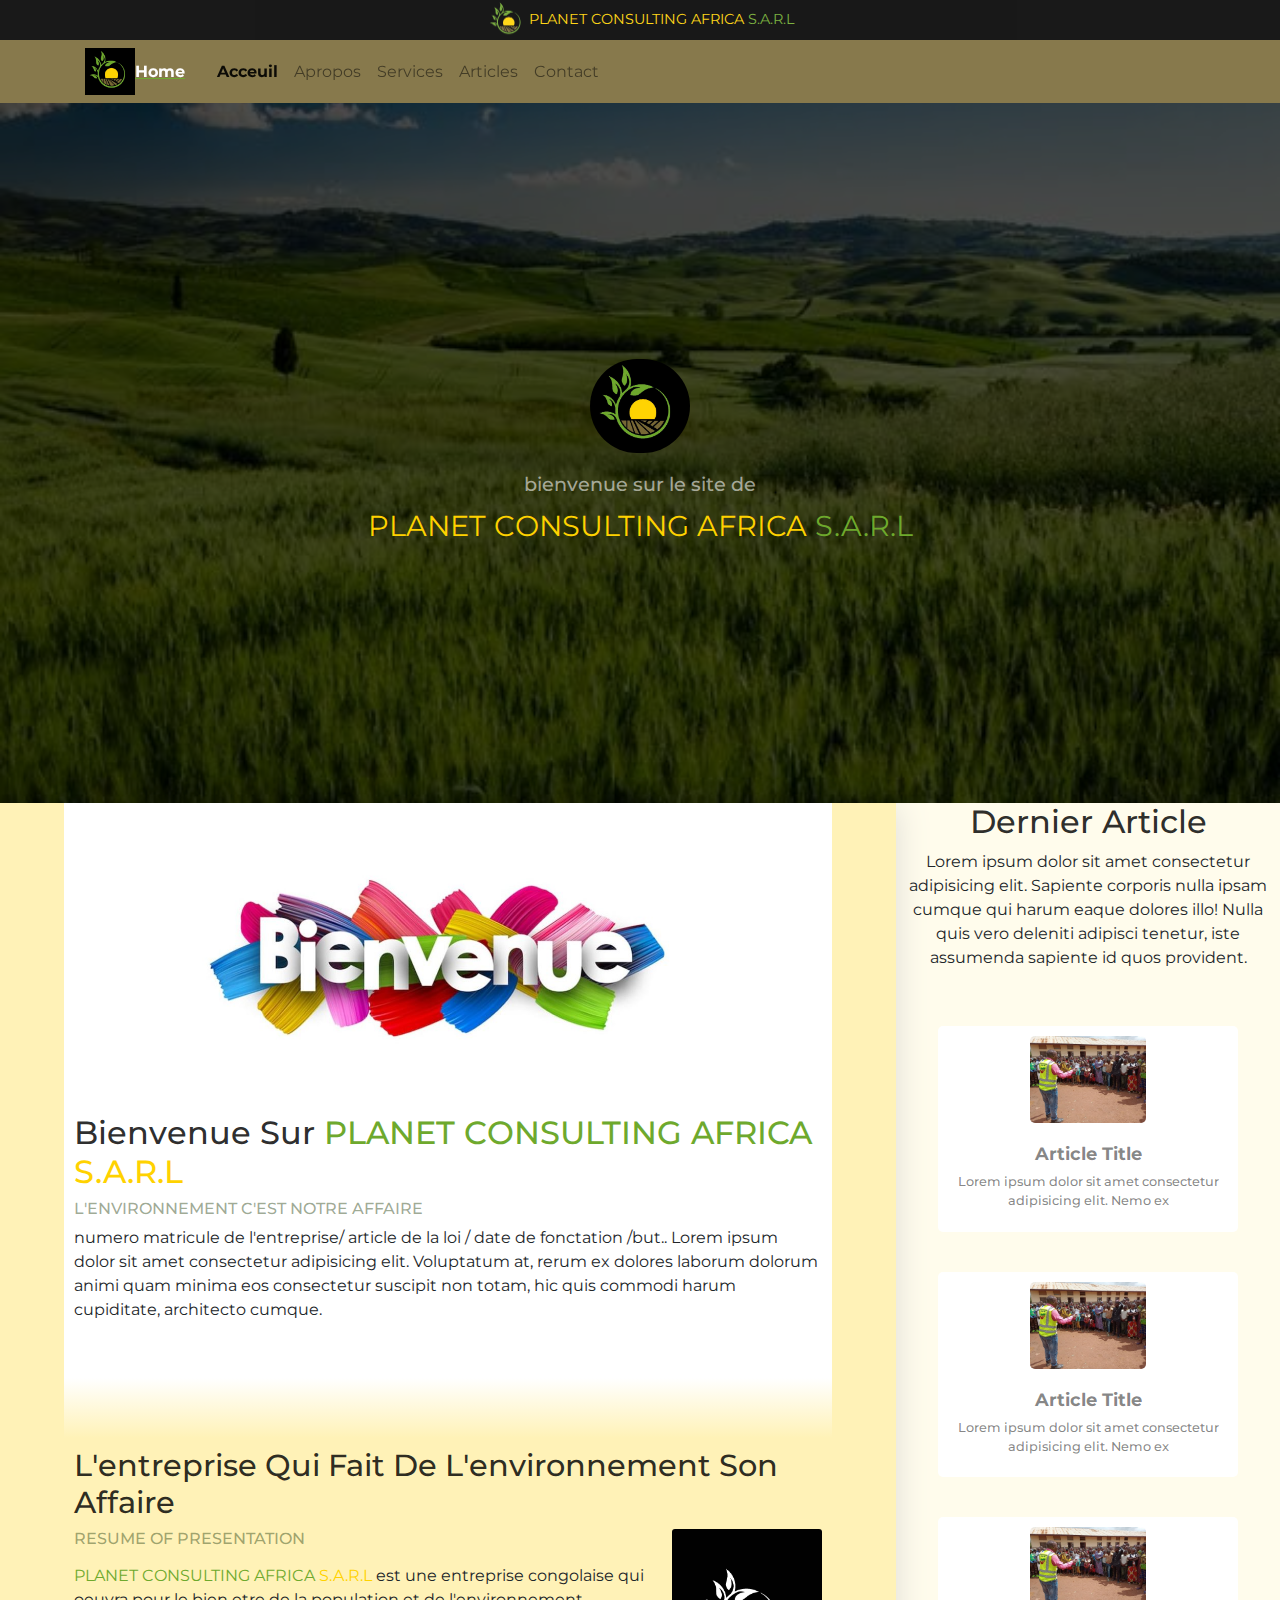
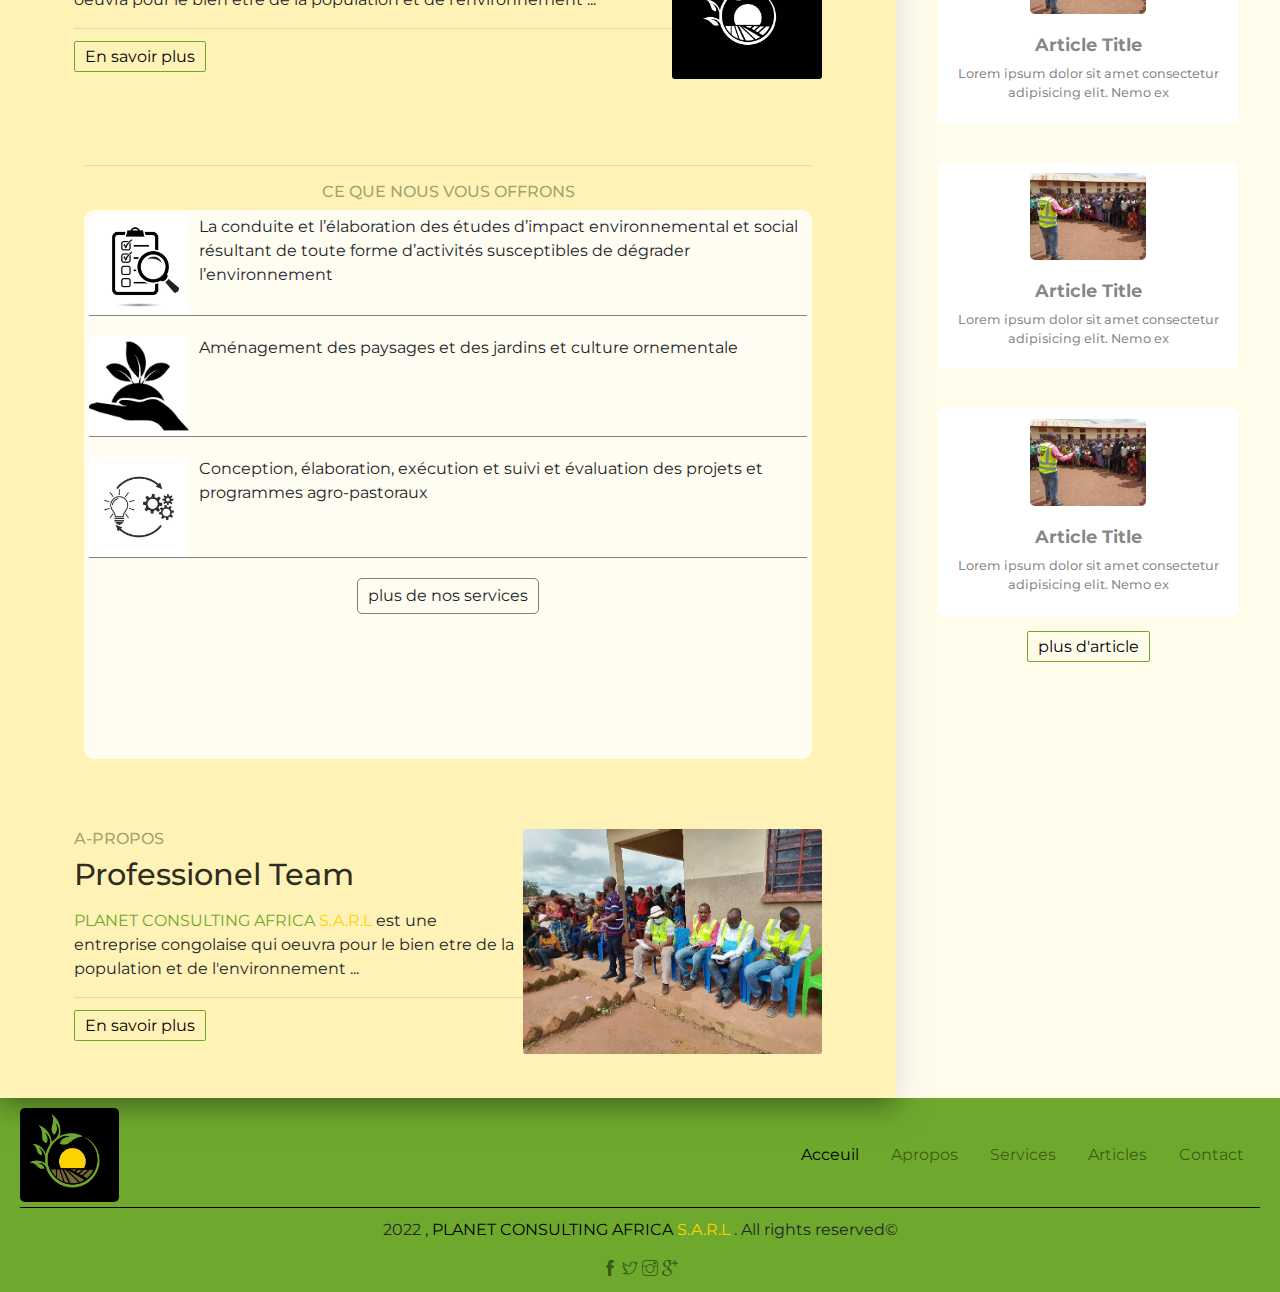
<file: index.html>
<!DOCTYPE html>
<html lang="en">
<head>
    <meta charset="UTF-8">
    <meta http-equiv="X-UA-Compatible" content="IE=edge">
    <meta name="viewport" content="width=device-width, initial-scale=1.0">
    
    
    <!-- Favicons -->
    <link href="assets/img/ico.jpg" rel="icon">

    <!-- Styles -->

    <link rel="stylesheet" href="assets/css/bootstrap.css">  
    <link rel="stylesheet" href="assets/css/theme.css">
    <link rel="stylesheet" href="assets/css/themify-icons/css/themify-icons.css">


    <!-- Title -->

    <title>bienvenue </title>

</head>
<body>


    <!-- Start header section -->
    <header>

        <div class="top-section">
            <div class="logo">
                <img src="assets/img/logo.jpg" alt="logo">
            </div>
            <div class="name">
                <span class="name-child1 ">PLANET CONSULTING AFRICA</span> S.A.R.L
            </div>
        </div>

        <nav class="navbar navbar-expand-lg navbar-light navbar-float theme-nav ">
            <div class="container">
              <img src="assets/img/logo.jpg" alt="logo" width="50px">
              <span class="title"> Home</span>
              
                
              <button class="navbar-toggler" data-toggle="collapse" data-target="#navbarContent" aria-controls="navbarContent" aria-expanded="false" aria-label="Toggle navigation">
                <span class="navbar-toggler-icon"></span>
              </button>
      
              <div class="navbar-collapse collapse" id="navbarContent">
                    <ul class="navbar-nav ml-lg-4 pt-3 pt-lg-0">
                        <li class="nav-item active">
                            <a href="index.html" class="nav-link">Acceuil</a>
                        </li>
                        <li class="nav-item">
                            <a href="about.html" class="nav-link">Apropos</a>
                        </li>
                        <li class="nav-item">
                            <a href="services.html" class="nav-link">Services</a>
                        </li>
                        <li class="nav-item ">
                            <a href="blog.html" class="nav-link">Articles</a>
                        </li>
                        <li class="nav-item">
                            <a href="contact.html" class="nav-link">Contact</a>
                        </li>
                    </ul>
              </div>
            
            </div>
        </nav>
        <div class="container-bannier"

        style=" background: no-repeat center center url('assets/img/background_bannier.jpeg');
                background-size: cover;"
        
        >
            <div class="bannier">
                <img src="assets/img/logo.jpg" alt="logo" width="100px">
                <div>
                    <h4>bienvenue sur le site de</h4>
                </div>
                <div class="name resize">
                    <span class="name-child1 ">PLANET CONSULTING AFRICA</span> S.A.R.L
                </div>

            </div>

        </div>
 
    </header>

    <!-- End of header section -->
    <!-- Start of main section -->
    <main >
        <div class = main-section>

            <!-- section welcome -->
            
            <section class="welcom">
                    <img src="assets/img/welcome.jpg" alt="welcome" >
                    <h1> bienvenue sur
                        <div class="name_main">
                            <span class="name-child1 ">PLANET CONSULTING AFRICA</span> S.A.R.L
                        </div>    
                    </h1>
                    <h2> L'environnement c'est notre affaire </h1>
                    <p class="article-message">
                        numero matricule de l'entreprise/ article de la loi / date de fonctation /but..
                        Lorem ipsum dolor sit amet consectetur adipisicing elit. Voluptatum at, rerum ex dolores laborum dolorum animi quam minima eos consectetur suscipit non totam, hic quis commodi harum cupiditate, architecto cumque.
                    </p>

            </section>

            <!--End section welcom-->
            <!--Transition section -->
            <div class="transition-section">

            </div>




            <!--Start section presentation-->
            <section class="presentation-section" >
                <h1> l'entreprise qui fait de l'environnement son affaire </h1>
                <div class="presentation-section-text">
                    <img src="assets/img/ico.jpg" alt="presentation-images">

                    <!-- content text -->
                    <h2> Resume of presentation </h2>
                    <p>

                        <div class="name_main">
                            <span class="name-child1 ">PLANET CONSULTING AFRICA</span> S.A.R.L
                        </div>
                        est une entreprise congolaise qui oeuvra pour le bien etre de la population et de l'environnement ...
                        <hr>
                    </p>
                </div>
                <a href="about.html"> En savoir plus</a>

            </section>
            <!--End section presentation-->
            <!-- Start section our service -->
            <section class="service-section">
                <hr>

                <h2> ce que nous vous offrons</h1>
                <div class="service-section-container">
            
                    <div class="items-services">
                        <div class="item-service">
                            <img src="assets/img/img1-services.jpg" alt="services item">
                            <p>
                                La conduite et l’élaboration des études d’impact environnemental et social résultant de toute
                                forme d’activités susceptibles de dégrader l’environnement
                            </p>
                           
                        </div>
                        <div class="item-service">
                            <img src="assets/img/img2-services.png" alt="service item">
                            <p>
                                Aménagement des paysages et des jardins et culture ornementale
                            </p>
                        </div>

                        <div class="item-service">
                            <img src="assets/img/img3-services.jpeg" alt="service item">
                            <p>
                                Conception, élaboration, exécution et suivi et évaluation des projets et programmes agro-pastoraux 
                            </p>
                        </div>

                        <a href="services.html">plus de nos services</a>
                    </div>

                </div>
            </section>
            <!-- End section our Service -->
            <!--Start section -->
           
            <section class="presentation-section ">
                <div class="presentation-section-text about">
                    <img style="width: 40%; margin-bottom: 10px;" src="assets/img/img1.png" alt="presentation-images">

                    <!-- content text -->
                    <h2>A-propos </h2>
                    <h1>professionel team</h1>

                    <p>

                        <div class="name_main">
                            <span class="name-child1 ">PLANET CONSULTING AFRICA</span> S.A.R.L
                        </div>
                        est une entreprise congolaise qui oeuvra pour le bien etre de la population et de l'environnement ...
                        <hr>
                    </p>
                </div>
                <a href="about.html"> En savoir plus</a>

            </section>

            <!--End Section -->

        </div>
     

        <aside>
            <div class="aside-presentation">
                <h1>
                    dernier article
                </h1>
                <p>Lorem ipsum dolor sit amet consectetur adipisicing elit. Sapiente corporis nulla ipsam cumque qui harum eaque dolores illo! Nulla quis vero deleniti adipisci tenetur, iste assumenda sapiente id quos provident.</p>
            
            </div>
            <div class="container-articles">
                <article>
                    <img src="assets/img/img2.png" alt="article1">
                    <a href="blog.html"><h3> article title </h1></a>
                    <p>
                        Lorem ipsum dolor sit amet consectetur adipisicing elit. Nemo ex
                    </p>
                </article>

                <article>
                    <img src="assets/img/img2.png" alt="article1">
                    <a href="blog.html"><h3> article title </h1></a>
                    <p>
                        Lorem ipsum dolor sit amet consectetur adipisicing elit. Nemo ex
                    </p>
                </article>

                <article>
                    <img src="assets/img/img2.png" alt="article1">
                    <a href="blog.html"><h3> article title </h1></a>
                    <p>
                        Lorem ipsum dolor sit amet consectetur adipisicing elit. Nemo ex
                    </p>
                </article>

                <article>
                    <img src="assets/img/img2.png" alt="article1">
                    <a href="blog.html"><h3> article title </h1></a>
                    <p>
                        Lorem ipsum dolor sit amet consectetur adipisicing elit. Nemo ex
                    </p>
                </article>

                <article>
                    <img src="assets/img/img2.png" alt="article1">
                    <a href="blog.html"><h3> article title </h1></a>
                    <p>
                        Lorem ipsum dolor sit amet consectetur adipisicing elit. Nemo ex
                    </p>
                </article>
                
            </div>
            <div class="button center">
                <a href="blog.html">
                    plus d'article
                </a>
            </div>
    </aside>
    <!-- End aside -->

    </main>
    <!-- End of main section--->

    <!-- Start footer -->
    <footer>

        <div class="navigator">
            <img src="assets/img/logo.jpg" alt="logo">
            <nav >
                <ul style="list-style: none; margin: 0; padding: 0;">
                    <li class="footer-active">
                        <a href="index.html" class="nav-link">Acceuil</a>
                    </li>
                    <li >
                        <a href="about.html" class="nav-link">Apropos</a>
                    </li>
                    <li>
                        <a href="services.html" class="nav-link">Services</a>
                    </li>
                    <li>
                        <a href="blog.html" class="nav-link">Articles</a>
                    </li>
                    <li>
                        <a href="contact.html" class="nav-link">Contact</a>
                    </li>
                </ul>
            </nav>
        </div>

        <div class="hr">

        </div>

        <div class="contact">
            <p>2022 , <span class="footer-name" style="display: inline;">
                    <span class="name-child1 ">PLANET CONSULTING AFRICA</span> S.A.R.L 
            </span>. All rights reserved© 
            </p>
            
            <div class="contact-items">
            
                <a href="#"><i class="ti-facebook"></i></a>
                <a href="#"><i class="ti-twitter"></i></a>
                <a href="#"><i class="ti-instagram"></i></a>
                <a href="#"><i class="ti-google"></i></a>
                
            </div>
        </div>

       

    </footer>

    <!-- End footer -->

    



    <!-- Scripts -->

    <script src="assets/js/jquery-3.5.1.min.js"></script>
    <script src="assets/js/bootstrap.bundle.min.js"></script>

</body>
</file>
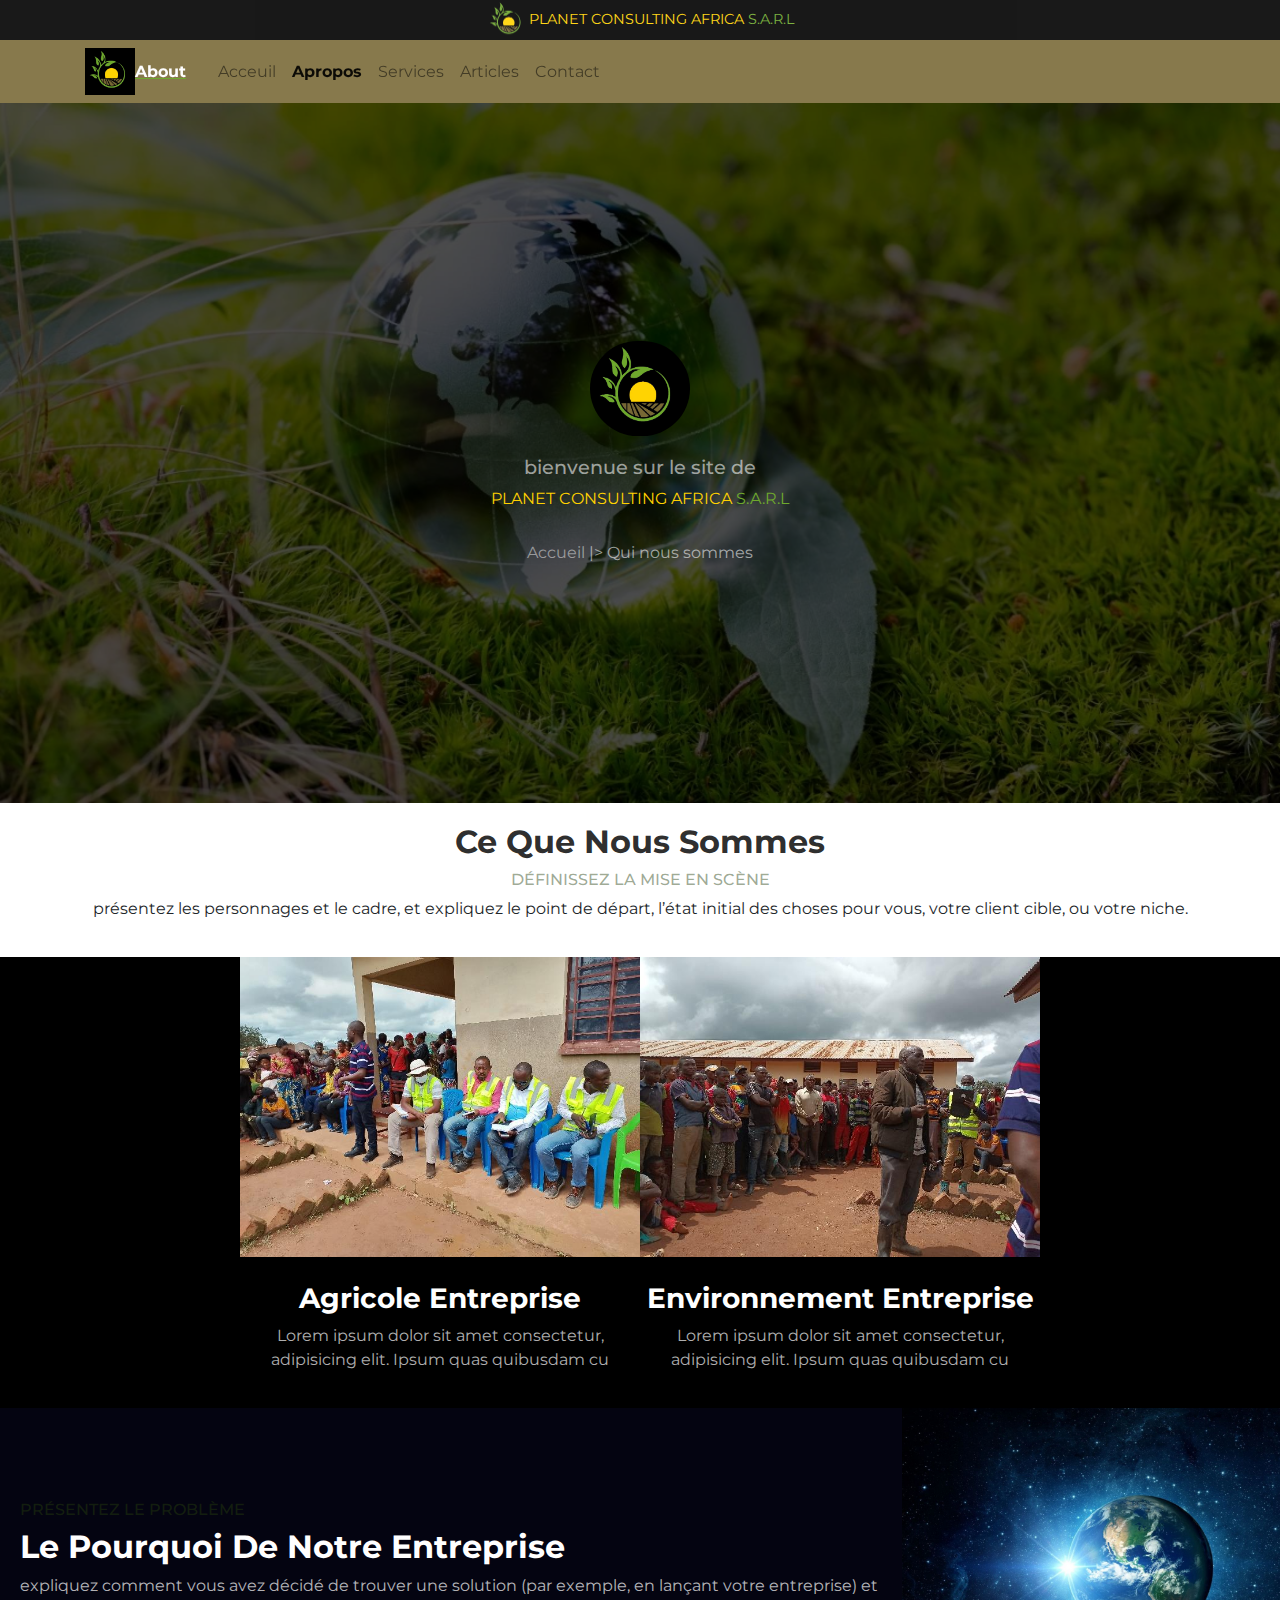
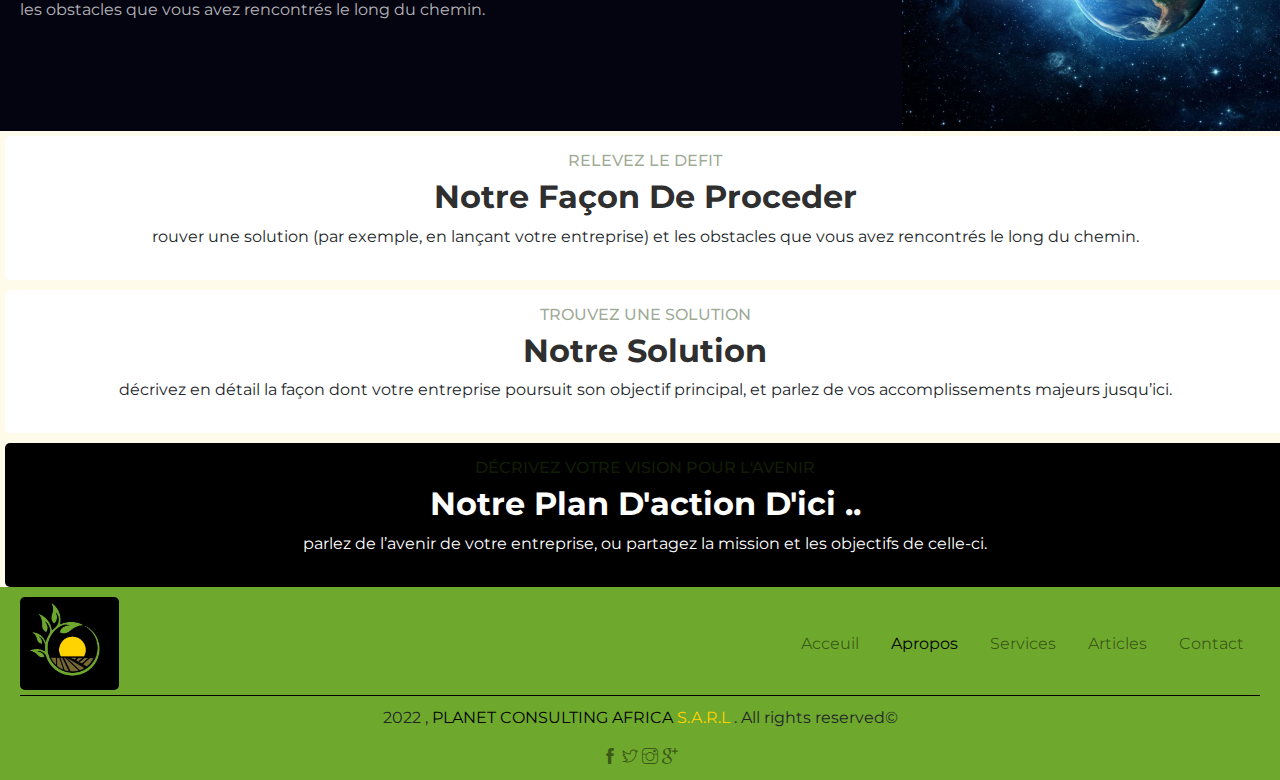
<file: about.html>
<!DOCTYPE html>
<html lang="en">
<head>
    <meta charset="UTF-8">
    <meta http-equiv="X-UA-Compatible" content="IE=edge">
    <meta name="viewport" content="width=device-width, initial-scale=1.0">
    
    
    <!-- Favicons -->
    <link href="assets/img/ico.jpg" rel="icon">

    <!-- Styles -->

    <link rel="stylesheet" href="assets/css/bootstrap.css">  
    <link rel="stylesheet" href="assets/css/themify-icons/css/themify-icons.css">
    <link rel="stylesheet" href="assets/css/theme.css">
    <link rel="stylesheet" href="assets/css/style.css">


    <!-- Title -->

    <title>Qui nous sommes </title>

</head>
<body>


    <!-- Start header section -->
    <header>

        <div class="top-section">
            <div class="logo">
                <img src="assets/img/logo.jpg" alt="logo">
            </div>
            <div class="name">
                <span class="name-child1 ">PLANET CONSULTING AFRICA</span> S.A.R.L
            </div>
        </div>

        <nav class="navbar navbar-expand-lg navbar-light navbar-float theme-nav">
            <div class="container">
              <img src="assets/img/logo.jpg" alt="logo" width="50px">
              <span class="title"> About</span>
                
              <button class="navbar-toggler" data-toggle="collapse" data-target="#navbarContent" aria-controls="navbarContent" aria-expanded="false" aria-label="Toggle navigation">
                <span class="navbar-toggler-icon"></span>
              </button>
      
              <div class="navbar-collapse collapse" id="navbarContent">
                    <ul class="navbar-nav ml-lg-4 pt-3 pt-lg-0">
                        <li class="nav-item ">
                            <a href="index.html" class="nav-link">Acceuil</a>
                        </li>
                        <li class="nav-item active">
                            <a href="about.html" class="nav-link">Apropos</a>
                        </li>
                        <li class="nav-item">
                            <a href="services.html" class="nav-link">Services</a>
                        </li>
                        <li class="nav-item ">
                            <a href="blog.html" class="nav-link">Articles</a>
                        </li>
                        <li class="nav-item">
                            <a href="contact.html" class="nav-link">Contact</a>
                        </li>
                    </ul>
              </div>

            </div>
        </nav>
        <div class="container-bannier"
            style="
                background: no-repeat center center url('assets/img/background_about_us.webp');
                background-size: cover;
            "
        >
            <div class="bannier">
                <img src="assets/img/logo.jpg" alt="logo" width="100px">
                <div>
                    <h4>bienvenue sur le site de</h4>
                </div>
                <div class="name">
                    <span class="name-child1 ">PLANET CONSULTING AFRICA</span> S.A.R.L
                </div>
                <div class="bottom-banniere">
                  <a href="index.html"> Accueil </a> <span>|> Qui nous sommes</span>
                </div>
            </div>    
        </div>
 
    </header>

    <!-- End of header section -->
    <!-- Start of main section -->
    <main>
       <section class="about-presentation">
           <div class="presentation-text">
                <h1>Ce que nous sommes</h1>
                <h2>Définissez la mise en scène</h2> 

                <p>
                    présentez les personnages et le cadre, et expliquez le point de départ, l’état initial des choses pour vous, votre client cible, ou votre niche.
                </p>
           </div>

            <div class="presentation-img">
                <div class="about-img-item">
                    <img src="assets/img/img1.png" alt="presentation about img">
                    <h3>
                        Agricole entreprise
                    </h3>
                    <p> Lorem ipsum dolor sit amet consectetur, adipisicing elit. Ipsum quas quibusdam cu </p>
                </div>
                <div class="about-img-item">
                    <img src="assets/img/img5.png" alt="presentation about img">
                    <h3>
                        environnement entreprise
                    </h3>
                    <p> Lorem ipsum dolor sit amet consectetur, adipisicing elit. Ipsum quas quibusdam cu </p>

                </div>
            </div>
       </section>

       <section class="about-problematique">
           <div class="problematique-text">
                <h2>Présentez le problème</h2>
                <h1>le pourquoi de notre entreprise</h1>
                <p>
                expliquez comment vous avez décidé de trouver une solution (par exemple, en lançant votre entreprise) et les obstacles que vous avez rencontrés le long du chemin.
    
                </p>
           </div>
           <img src="assets/img/terre.jpg" alt="terre">


       </section>

       <div class="contenaire-section">
        <section class="about-hyphothese">
            <h2>Relevez le defit</h2>
            <h1>Notre façon de proceder</h1>
            <p>
                rouver une solution (par exemple, en lançant votre entreprise) et les obstacles que vous avez rencontrés le long du chemin.
            </p>
       </section>


       <section class="about-solution">
        <h2>Trouvez une solution</h2>
        <h1>Notre solution</h1>
        <p>
            décrivez en détail la façon dont votre entreprise poursuit son objectif principal, et parlez de vos accomplissements majeurs jusqu’ici.

        </p>
       </section>

       <section class="about-projects">
            <h2>Décrivez votre vision pour l'avenir</h2>
            <h1>Notre plan d'action d'ici ..</h1>
            <p>
                parlez de l’avenir de votre entreprise, ou partagez la mission et les objectifs de celle-ci.
            </p>
       </section>

       </div>
    </main>
    <!-- End of main section--->


    <!-- Start footer -->
    <footer>

        <div class="navigator">
            <img src="assets/img/logo.jpg" alt="logo">
            <nav >
                <ul style="list-style: none; margin: 0; padding: 0;">
                    <li >
                        <a href="index.html" class="nav-link">Acceuil</a>
                    </li>
                    <li class="footer-active">
                        <a href="about.html" class="nav-link">Apropos</a>
                    </li>
                    <li>
                        <a href="services.html" class="nav-link">Services</a>
                    </li>
                    <li>
                        <a href="blog.html" class="nav-link">Articles</a>
                    </li>
                    <li>
                        <a href="contact.html" class="nav-link">Contact</a>
                    </li>
                </ul>
            </nav>
        </div>

        <div class="hr">

        </div>

        <div class="contact">
            <p>2022 , <span class="footer-name" style="display: inline;">
                    <span class="name-child1 ">PLANET CONSULTING AFRICA</span> S.A.R.L 
            </span>. All rights reserved© 
            </p>
            
            <div class="contact-items">
            
                <a href="#"><i class="ti-facebook"></i></a>
                <a href="#"><i class="ti-twitter"></i></a>
                <a href="#"><i class="ti-instagram"></i></a>
                <a href="#"><i class="ti-google"></i></a>
                
            </div>
        </div>

       

    </footer>

    <!-- End footer -->

    



    <!-- Scripts -->

    <script src="assets/js/jquery-3.5.1.min.js"></script>
    <script src="assets/js/bootstrap.bundle.min.js"></script>

</body>
</file>
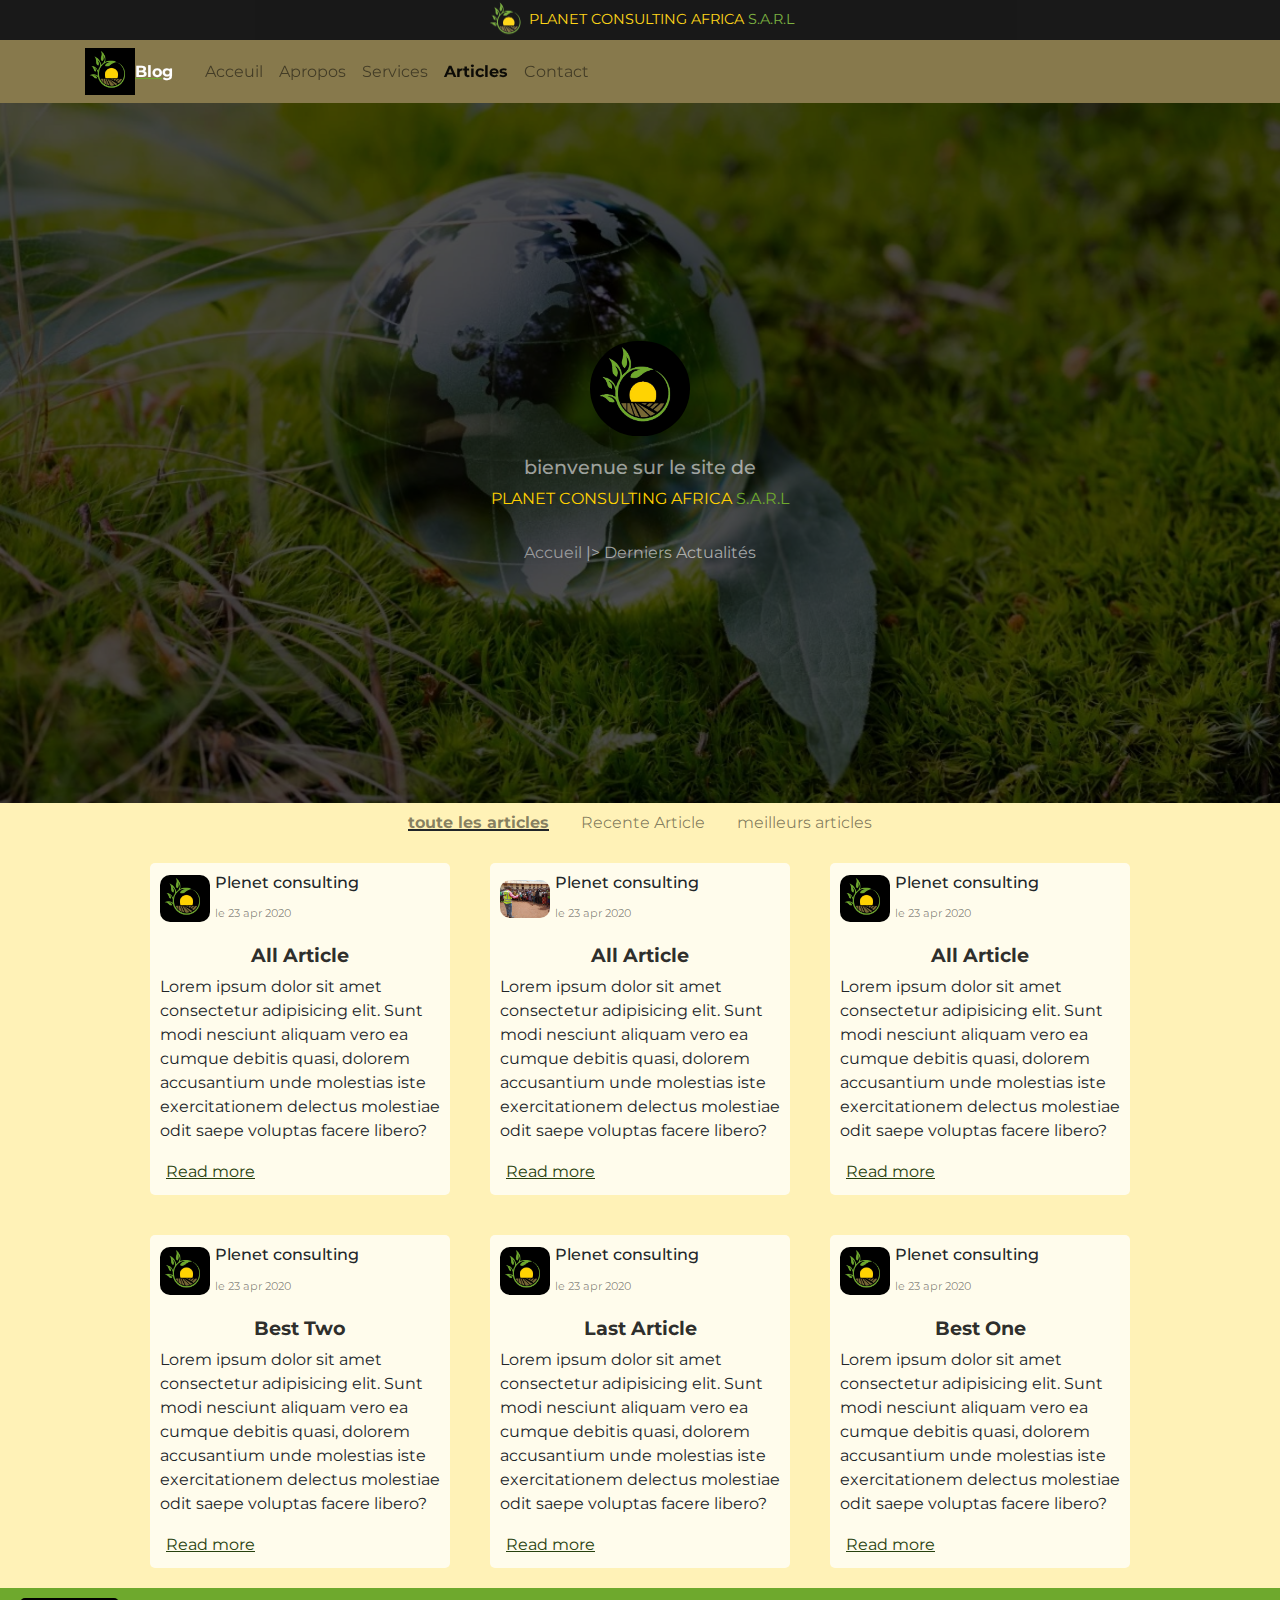
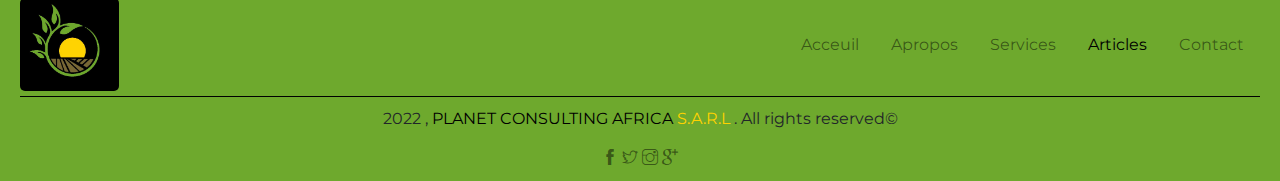
<file: blog.html>
<!DOCTYPE html>
<html lang="en">
<head>
    <meta charset="UTF-8">
    <meta http-equiv="X-UA-Compatible" content="IE=edge">
    <meta name="viewport" content="width=device-width, initial-scale=1.0">
    
    
    <!-- Favicons -->
    <link href="assets/img/ico.jpg" rel="icon">

    <!-- Styles -->

    <link rel="stylesheet" href="assets/css/bootstrap.css"> 
    <link rel="stylesheet" href="assets/css/themify-icons/css/themify-icons.css">
    <link rel="stylesheet" href="assets/css/theme.css">
    <link rel="stylesheet" href="assets/css/style.css">


    <!-- Title -->

    <title>Derniers Actualités</title>

</head>
<body>


    <!-- Start header secti         <div class="col">
                <div class="row">
                    <div class="col-8">titre article</div>
                    <div class="col-4">date de publication</div>
                </div>
                <div class="col">
                    Lorem ipsum dolor sit amet consectetur adipisicing elit. Distinctio beatae, veritatis ex harum voluptatem ullam quos libero omnis officiis earum suscipit. Facere a eveniet non culpa beatae cupiditate expedita nulla!
                </div>
            </div>on -->
    <header>

        <div class="top-section">
            <div class="logo">
                <img src="assets/img/logo.jpg" alt="logo">
            </div>
            <div class="name">
                <span class="name-child1 ">PLANET CONSULTING AFRICA</span> S.A.R.L
            </div>
        </div>

        <nav class="navbar navbar-expand-lg navbar-light navbar-float theme-nav">
            <div class="container">
              <img src="assets/img/logo.jpg" alt="logo" width="50px">
              <span class="title"> Blog </span>
                
              <button class="navbar-toggler" data-toggle="collapse" data-target="#navbarContent" aria-controls="navbarContent" aria-expanded="false" aria-label="Toggle navigation">
                <span class="navbar-toggler-icon"></span>
              </button>
      
              <div class="navbar-collapse collapse" id="navbarContent">
                    <ul class="navbar-nav ml-lg-4 pt-3 pt-lg-0">
                        <li class="nav-item ">
                            <a href="index.html" class="nav-link">Acceuil</a>
                        </li>
                        <li class="nav-item ">
                            <a href="about.html" class="nav-link">Apropos</a>
                        </li>
                        <li class="nav-item">
                            <a href="services.html" class="nav-link">Services</a>
                        </li>
                        <li class="nav-item active">
                            <a href="blog.html" class="nav-link">Articles</a>
                        </li>
                        <li class="nav-item">
                            <a href="contact.html" class="nav-link">Contact</a>
                        </li>
                    </ul>
              </div>

            </div>
        </nav>
        <div class="container-bannier"
            style="
            background: no-repeat center center url('assets/img/background_about_us.webp');
            background-size: cover;
            "
        >
            <div class="bannier">
                <img src="assets/img/logo.jpg" alt="logo" width="100px">
                <div>
                    <h4>bienvenue sur le site de</h4>
                </div>
                <div class="name">
                    <span class="name-child1 ">PLANET CONSULTING AFRICA</span> S.A.R.L
                </div>
                <div class="bottom-banniere">
                  <a href="index.html"> Accueil </a> <span>|> Derniers Actualités</span>
                </div>
            </div>    
        </div>
 
    </header>

    <!-- End of header section -->
    <!-- Start of main section -->
    <main class="main-blog">
        <div class="container">
            <div class="blog-nav">
                <ul style="list-style: none; margin: 0; padding: 0;">
                    <li class="active-link" >
                        <a href="#all" class="nav-link">toute les articles</a>
                    </li>
                    <li >
                        <a href="#last" class="nav-link">Recente Article</a>
                    </li>
                    <li>
                        <a href="#best" class="nav-link">meilleurs articles</a>
                    </li>
                </ul>
            </div>

            <div class="card-container">

                <div class="blog-card active-card" id="all">
                    <div class="header-card ">
                        <img src="assets/img/logo.jpg" alt="logo">
                        <div class="card-name">
                            <h4>Plenet consulting </h4>
                            <span> le 23 apr 2020 </span>
                        </div>
                    </div>

                    <div class="card-core">
                        <h1>all article</h1>
                        <p class="resume">Lorem ipsum dolor sit amet consectetur adipisicing elit. Sunt modi nesciunt aliquam vero ea cumque debitis quasi, dolorem accusantium unde molestias iste exercitationem delectus molestiae odit saepe voluptas facere libero?</p>
                        <div class="card-core-content active-content">
                            <h3> hello </h3>
                            <p>Lorem, ipsum dolor sit amet consectetur adipisicing elit. Alias ex ducimus laborum. Fugiat, ipsam dolorum! Adipisci rem quo recusandae et, alias, facilis nemo quam laborum vitae dicta soluta, omnis consequuntur.</p>
                            <img src="assets/img/logo.jpg" alt="img">
                            <p>
                                Lorem ipsum dolor sit amet consectetur adipisicing elit. Aliquam, totam? Quod sit enim numquam eos quam doloribus, similique error fugit nisi maiores officiis omnis velit laboriosam et, in eius fugiat.
                            </p>
                            <p>
                                Lorem ipsum dolor sit amet consectetur adipisicing elit. Hic ut rem dolores quod error soluta nihil, optio aliquid velit cupiditate culpa libero placeat eveniet voluptatibus iste accusantium ipsum omnis laudantium!
                                Lorem ipsum dolor sit amet consectetur adipisicing elit. Ad facere, ea architecto assumenda voluptatem in odit, excepturi esse placeat animi quia quasi officia. Hic explicabo cupiditate deleniti beatae praesentium, quo necessitatibus, cum incidunt totam repudiandae enim ab tempore exercitationem natus similique quia facilis iusto quibusdam saepe iste minus inventore. Ad eum hic officiis? Sit reiciendis omnis odio sint voluptate repellat accusamus sed in, maxime aperiam dolore. Eius, repudiandae, tempore molestias magni maxime culpa repellat atque blanditiis similique placeat eum laborum.
                                Lorem, ipsum dolor sit amet consectetur adipisicing elit. Tempora minus nulla eos consequuntur, nostrum sunt ipsam, quia laborum deleniti exercitationem cumque voluptatum maiores! Nulla, recusandae esse. Eligendi in, omnis maiores adipisci id voluptatem iure! Debitis dicta quo eos suscipit quisquam odio, reiciendis totam aperiam minima numquam exercitationem itaque repudiandae. Dolorum similique minus modi voluptas qui vero id possimus aut obcaecati architecto reprehenderit, maiores perferendis assumenda odit corporis molestiae accusantium incidunt voluptatibus? Blanditiis dolore aliquid porro omnis, animi necessitatibus debitis nisi repellendus quibusdam natus in aliquam? Necessitatibus cum nihil itaque voluptate porro facilis, provident atque? Nemo ratione beatae maxime illo aut.
                            </p>
                        </div>
                    </div>

                    <div class="footer-card">
                        <button class="openModal"> Read more </button>
                        <button class="closeModal">close it</button>
                    </div>
                </div>


                <div class="blog-card active-card" id="last">
                    <div class="header-card ">
                        <img src="assets/img/img2.png" alt="logo">
                        <div class="card-name">
                            <h4>Plenet consulting </h4>
                            <span> le 23 apr 2020 </span>
                        </div>
                    </div>

                    <div class="card-core">
                        <h1>all article</h1>
                        <p class="resume">Lorem ipsum dolor sit amet consectetur adipisicing elit. Sunt modi nesciunt aliquam vero ea cumque debitis quasi, dolorem accusantium unde molestias iste exercitationem delectus molestiae odit saepe voluptas facere libero?</p>
                        <div class="card-core-content active-content">
                            <h3> hello </h3>
                            <p>Lorem, ipsum dolor sit amet consectetur adipisicing elit. Alias ex ducimus laborum. Fugiat, ipsam dolorum! Adipisci rem quo recusandae et, alias, facilis nemo quam laborum vitae dicta soluta, omnis consequuntur.</p>
                            <img src="assets/img/logo.jpg" alt="img">
                            <p>
                                Lorem ipsum dolor sit amet consectetur adipisicing elit. Aliquam, totam? Quod sit enim numquam eos quam doloribus, similique error fugit nisi maiores officiis omnis velit laboriosam et, in eius fugiat.
                            </p>
                            <p>
                                Lorem ipsum dolor sit amet consectetur adipisicing elit. Hic ut rem dolores quod error soluta nihil, optio aliquid velit cupiditate culpa libero placeat eveniet voluptatibus iste accusantium ipsum omnis laudantium!
                                Lorem ipsum dolor sit amet consectetur adipisicing elit. Ad facere, ea architecto assumenda voluptatem in odit, excepturi esse placeat animi quia quasi officia. Hic explicabo cupiditate deleniti beatae praesentium, quo necessitatibus, cum incidunt totam repudiandae enim ab tempore exercitationem natus similique quia facilis iusto quibusdam saepe iste minus inventore. Ad eum hic officiis? Sit reiciendis omnis odio sint voluptate repellat accusamus sed in, maxime aperiam dolore. Eius, repudiandae, tempore molestias magni maxime culpa repellat atque blanditiis similique placeat eum laborum.
                                Lorem, ipsum dolor sit amet consectetur adipisicing elit. Tempora minus nulla eos consequuntur, nostrum sunt ipsam, quia laborum deleniti exercitationem cumque voluptatum maiores! Nulla, recusandae esse. Eligendi in, omnis maiores adipisci id voluptatem iure! Debitis dicta quo eos suscipit quisquam odio, reiciendis totam aperiam minima numquam exercitationem itaque repudiandae. Dolorum similique minus modi voluptas qui vero id possimus aut obcaecati architecto reprehenderit, maiores perferendis assumenda odit corporis molestiae accusantium incidunt voluptatibus? Blanditiis dolore aliquid porro omnis, animi necessitatibus debitis nisi repellendus quibusdam natus in aliquam? Necessitatibus cum nihil itaque voluptate porro facilis, provident atque? Nemo ratione beatae maxime illo aut.
                            </p>
                        </div>
                    </div>

                    <div class="footer-card">
                        <button class="openModal"> Read more </button>
                        <button class="closeModal">close it</button>
                    </div>
                </div>


                <div class="blog-card active-card" id="best">
                    <div class="header-card ">
                        <img src="assets/img/logo.jpg" alt="logo">
                        <div class="card-name">
                            <h4>Plenet consulting </h4>
                            <span> le 23 apr 2020 </span>
                        </div>
                    </div>

                    <div class="card-core">
                        <h1>all article</h1>
                        <p class="resume">Lorem ipsum dolor sit amet consectetur adipisicing elit. Sunt modi nesciunt aliquam vero ea cumque debitis quasi, dolorem accusantium unde molestias iste exercitationem delectus molestiae odit saepe voluptas facere libero?</p>
                        <div class="card-core-content active-content">
                            <h3> hello </h3>
                            <p>Lorem, ipsum dolor sit amet consectetur adipisicing elit. Alias ex ducimus laborum. Fugiat, ipsam dolorum! Adipisci rem quo recusandae et, alias, facilis nemo quam laborum vitae dicta soluta, omnis consequuntur.</p>
                            <img src="assets/img/logo.jpg" alt="img">
                            <p>
                                Lorem ipsum dolor sit amet consectetur adipisicing elit. Aliquam, totam? Quod sit enim numquam eos quam doloribus, similique error fugit nisi maiores officiis omnis velit laboriosam et, in eius fugiat.
                            </p>
                            <p>
                                Lorem ipsum dolor sit amet consectetur adipisicing elit. Hic ut rem dolores quod error soluta nihil, optio aliquid velit cupiditate culpa libero placeat eveniet voluptatibus iste accusantium ipsum omnis laudantium!
                                Lorem ipsum dolor sit amet consectetur adipisicing elit. Ad facere, ea architecto assumenda voluptatem in odit, excepturi esse placeat animi quia quasi officia. Hic explicabo cupiditate deleniti beatae praesentium, quo necessitatibus, cum incidunt totam repudiandae enim ab tempore exercitationem natus similique quia facilis iusto quibusdam saepe iste minus inventore. Ad eum hic officiis? Sit reiciendis omnis odio sint voluptate repellat accusamus sed in, maxime aperiam dolore. Eius, repudiandae, tempore molestias magni maxime culpa repellat atque blanditiis similique placeat eum laborum.
                                Lorem, ipsum dolor sit amet consectetur adipisicing elit. Tempora minus nulla eos consequuntur, nostrum sunt ipsam, quia laborum deleniti exercitationem cumque voluptatum maiores! Nulla, recusandae esse. Eligendi in, omnis maiores adipisci id voluptatem iure! Debitis dicta quo eos suscipit quisquam odio, reiciendis totam aperiam minima numquam exercitationem itaque repudiandae. Dolorum similique minus modi voluptas qui vero id possimus aut obcaecati architecto reprehenderit, maiores perferendis assumenda odit corporis molestiae accusantium incidunt voluptatibus? Blanditiis dolore aliquid porro omnis, animi necessitatibus debitis nisi repellendus quibusdam natus in aliquam? Necessitatibus cum nihil itaque voluptate porro facilis, provident atque? Nemo ratione beatae maxime illo aut.
                            </p>
                        </div>
                    </div>

                    <div class="footer-card">
                        <button class="openModal"> Read more </button>
                        <button class="closeModal">close it</button>
                    </div>
                </div>


                <div class="blog-card active-card" id="best">
                    <div class="header-card ">
                        <img src="assets/img/logo.jpg" alt="logo">
                        <div class="card-name">
                            <h4>Plenet consulting </h4>
                            <span> le 23 apr 2020 </span>
                        </div>
                    </div>

                    <div class="card-core">
                        <h1>best two</h1>
                        <p class="resume">Lorem ipsum dolor sit amet consectetur adipisicing elit. Sunt modi nesciunt aliquam vero ea cumque debitis quasi, dolorem accusantium unde molestias iste exercitationem delectus molestiae odit saepe voluptas facere libero?</p>
                        <div class="card-core-content active-content">
                            <h3> hello </h3>
                            <p>Lorem, ipsum dolor sit amet consectetur adipisicing elit. Alias ex ducimus laborum. Fugiat, ipsam dolorum! Adipisci rem quo recusandae et, alias, facilis nemo quam laborum vitae dicta soluta, omnis consequuntur.</p>
                            <img src="assets/img/terre.jpg" alt="img">
                            <p>
                                Lorem ipsum dolor sit amet consectetur adipisicing elit. Aliquam, totam? Quod sit enim numquam eos quam doloribus, similique error fugit nisi maiores officiis omnis velit laboriosam et, in eius fugiat.
                            </p>
                            <p>
                                Lorem ipsum dolor sit amet consectetur adipisicing elit. Hic ut rem dolores quod error soluta nihil, optio aliquid velit cupiditate culpa libero placeat eveniet voluptatibus iste accusantium ipsum omnis laudantium!
                                Lorem ipsum dolor sit amet consectetur adipisicing elit. Ad facere, ea architecto assumenda voluptatem in odit, excepturi esse placeat animi quia quasi officia. Hic explicabo cupiditate deleniti beatae praesentium, quo necessitatibus, cum incidunt totam repudiandae enim ab tempore exercitationem natus similique quia facilis iusto quibusdam saepe iste minus inventore. Ad eum hic officiis? Sit reiciendis omnis odio sint voluptate repellat accusamus sed in, maxime aperiam dolore. Eius, repudiandae, tempore molestias magni maxime culpa repellat atque blanditiis similique placeat eum laborum.
                                Lorem, ipsum dolor sit amet consectetur adipisicing elit. Tempora minus nulla eos consequuntur, nostrum sunt ipsam, quia laborum deleniti exercitationem cumque voluptatum maiores! Nulla, recusandae esse. Eligendi in, omnis maiores adipisci id voluptatem iure! Debitis dicta quo eos suscipit quisquam odio, reiciendis totam aperiam minima numquam exercitationem itaque repudiandae. Dolorum similique minus modi voluptas qui vero id possimus aut obcaecati architecto reprehenderit, maiores perferendis assumenda odit corporis molestiae accusantium incidunt voluptatibus? Blanditiis dolore aliquid porro omnis, animi necessitatibus debitis nisi repellendus quibusdam natus in aliquam? Necessitatibus cum nihil itaque voluptate porro facilis, provident atque? Nemo ratione beatae maxime illo aut.
                            </p>
                        </div>
                    </div>

                    <div class="footer-card">
                        <button class="openModal"> Read more </button>
                        <button class="closeModal">close it</button>
                    </div>
                </div>

                <div class="blog-card active-card" id="last">
                    <div class="header-card ">
                        <img src="assets/img/logo.jpg" alt="logo">
                        <div class="card-name">
                            <h4>Plenet consulting </h4>
                            <span> le 23 apr 2020 </span>
                        </div>
                    </div>

                    <div class="card-core">
                        <h1>last article</h1>
                        <p class="resume">Lorem ipsum dolor sit amet consectetur adipisicing elit. Sunt modi nesciunt aliquam vero ea cumque debitis quasi, dolorem accusantium unde molestias iste exercitationem delectus molestiae odit saepe voluptas facere libero?</p>
                        <div class="card-core-content active-content">
                            <h3> hello </h3>
                            <p>Lorem, ipsum dolor sit amet consectetur adipisicing elit. Alias ex ducimus laborum. Fugiat, ipsam dolorum! Adipisci rem quo recusandae et, alias, facilis nemo quam laborum vitae dicta soluta, omnis consequuntur.</p>
                            <img src="assets/img/logo.jpg" alt="img">
                            <p>
                                Lorem ipsum dolor sit amet consectetur adipisicing elit. Aliquam, totam? Quod sit enim numquam eos quam doloribus, similique error fugit nisi maiores officiis omnis velit laboriosam et, in eius fugiat.
                            </p>
                            <p>
                                Lorem ipsum dolor sit amet consectetur adipisicing elit. Hic ut rem dolores quod error soluta nihil, optio aliquid velit cupiditate culpa libero placeat eveniet voluptatibus iste accusantium ipsum omnis laudantium!
                                Lorem ipsum dolor sit amet consectetur adipisicing elit. Ad facere, ea architecto assumenda voluptatem in odit, excepturi esse placeat animi quia quasi officia. Hic explicabo cupiditate deleniti beatae praesentium, quo necessitatibus, cum incidunt totam repudiandae enim ab tempore exercitationem natus similique quia facilis iusto quibusdam saepe iste minus inventore. Ad eum hic officiis? Sit reiciendis omnis odio sint voluptate repellat accusamus sed in, maxime aperiam dolore. Eius, repudiandae, tempore molestias magni maxime culpa repellat atque blanditiis similique placeat eum laborum.
                                Lorem, ipsum dolor sit amet consectetur adipisicing elit. Tempora minus nulla eos consequuntur, nostrum sunt ipsam, quia laborum deleniti exercitationem cumque voluptatum maiores! Nulla, recusandae esse. Eligendi in, omnis maiores adipisci id voluptatem iure! Debitis dicta quo eos suscipit quisquam odio, reiciendis totam aperiam minima numquam exercitationem itaque repudiandae. Dolorum similique minus modi voluptas qui vero id possimus aut obcaecati architecto reprehenderit, maiores perferendis assumenda odit corporis molestiae accusantium incidunt voluptatibus? Blanditiis dolore aliquid porro omnis, animi necessitatibus debitis nisi repellendus quibusdam natus in aliquam? Necessitatibus cum nihil itaque voluptate porro facilis, provident atque? Nemo ratione beatae maxime illo aut.
                            </p>
                        </div>
                    </div>

                    <div class="footer-card">
                        <button class="openModal"> Read more </button>
                        <button class="closeModal">close it</button>
                    </div>
                </div>

                <div class="blog-card active-card" id="best">
                    <div class="header-card ">
                        <img src="assets/img/logo.jpg" alt="logo">
                        <div class="card-name">
                            <h4>Plenet consulting </h4>
                            <span> le 23 apr 2020 </span>
                        </div>
                    </div>

                    <div class="card-core">
                        <h1>best one</h1>
                        <p class="resume">Lorem ipsum dolor sit amet consectetur adipisicing elit. Sunt modi nesciunt aliquam vero ea cumque debitis quasi, dolorem accusantium unde molestias iste exercitationem delectus molestiae odit saepe voluptas facere libero?</p>
                        <div class="card-core-content active-content">
                            <h3> hello </h3>
                            <p>Lorem, ipsum dolor sit amet consectetur adipisicing elit. Alias ex ducimus laborum. Fugiat, ipsam dolorum! Adipisci rem quo recusandae et, alias, facilis nemo quam laborum vitae dicta soluta, omnis consequuntur.</p>
                            <img src="assets/img/logo.jpg" alt="img">
                            <p>
                                Lorem ipsum dolor sit amet consectetur adipisicing elit. Aliquam, totam? Quod sit enim numquam eos quam doloribus, similique error fugit nisi maiores officiis omnis velit laboriosam et, in eius fugiat.
                            </p>
                            <p>
                                Lorem ipsum dolor sit amet consectetur adipisicing elit. Hic ut rem dolores quod error soluta nihil, optio aliquid velit cupiditate culpa libero placeat eveniet voluptatibus iste accusantium ipsum omnis laudantium!
                                Lorem ipsum dolor sit amet consectetur adipisicing elit. Ad facere, ea architecto assumenda voluptatem in odit, excepturi esse placeat animi quia quasi officia. Hic explicabo cupiditate deleniti beatae praesentium, quo necessitatibus, cum incidunt totam repudiandae enim ab tempore exercitationem natus similique quia facilis iusto quibusdam saepe iste minus inventore. Ad eum hic officiis? Sit reiciendis omnis odio sint voluptate repellat accusamus sed in, maxime aperiam dolore. Eius, repudiandae, tempore molestias magni maxime culpa repellat atque blanditiis similique placeat eum laborum.
                                Lorem, ipsum dolor sit amet consectetur adipisicing elit. Tempora minus nulla eos consequuntur, nostrum sunt ipsam, quia laborum deleniti exercitationem cumque voluptatum maiores! Nulla, recusandae esse. Eligendi in, omnis maiores adipisci id voluptatem iure! Debitis dicta quo eos suscipit quisquam odio, reiciendis totam aperiam minima numquam exercitationem itaque repudiandae. Dolorum similique minus modi voluptas qui vero id possimus aut obcaecati architecto reprehenderit, maiores perferendis assumenda odit corporis molestiae accusantium incidunt voluptatibus? Blanditiis dolore aliquid porro omnis, animi necessitatibus debitis nisi repellendus quibusdam natus in aliquam? Necessitatibus cum nihil itaque voluptate porro facilis, provident atque? Nemo ratione beatae maxime illo aut.
                            </p>
                        </div>
                    </div>

                    <div class="footer-card">
                        <button class="openModal"> Read more </button>
                        <button class="closeModal">close it</button>
                    </div>
                </div>


            </div>
            
        </div>
        <div id="overlay" >

        </div>
    </main>
    <!-- End of main section--->

    <!-- Start footer -->
    <footer>

        <div class="navigator">
            <img src="assets/img/logo.jpg" alt="logo">
            <nav >
                <ul style="list-style: none; margin: 0; padding: 0;">
                    <li >
                        <a href="index.html" class="nav-link">Acceuil</a>
                    </li>
                    <li>
                        <a href="about.html" class="nav-link">Apropos</a>
                    </li>
                    <li>
                        <a href="services.html" class="nav-link">Services</a>
                    </li>
                    <li class="footer-active">
                        <a href="blog.html" class="nav-link">Articles</a>
                    </li>
                    <li>
                        <a href="contact.html" class="nav-link">Contact</a>
                    </li>
                </ul>
            </nav>
        </div>

        <div class="hr">

        </div>

        <div class="contact">
            <p>2022 , <span class="footer-name" style="display: inline;">
                    <span class="name-child1 ">PLANET CONSULTING AFRICA</span> S.A.R.L 
            </span>. All rights reserved© 
            </p>
            
            <div class="contact-items">
            
                <a href="#"><i class="ti-facebook"></i></a>
                <a href="#"><i class="ti-twitter"></i></a>
                <a href="#"><i class="ti-instagram"></i></a>
                <a href="#"><i class="ti-google"></i></a>
                
            </div>
        </div>

        

    </footer>

    <!-- End footer -->

    



    <!-- Scripts -->

    <script src="assets/js/jquery-3.5.1.min.js"></script>
    <script src="assets/js/bootstrap.bundle.min.js"></script>    
    <script src="assets/js/blog.js" ></script>
    <script src="assets/js/articleReader.js"></script>


</body>
</file>
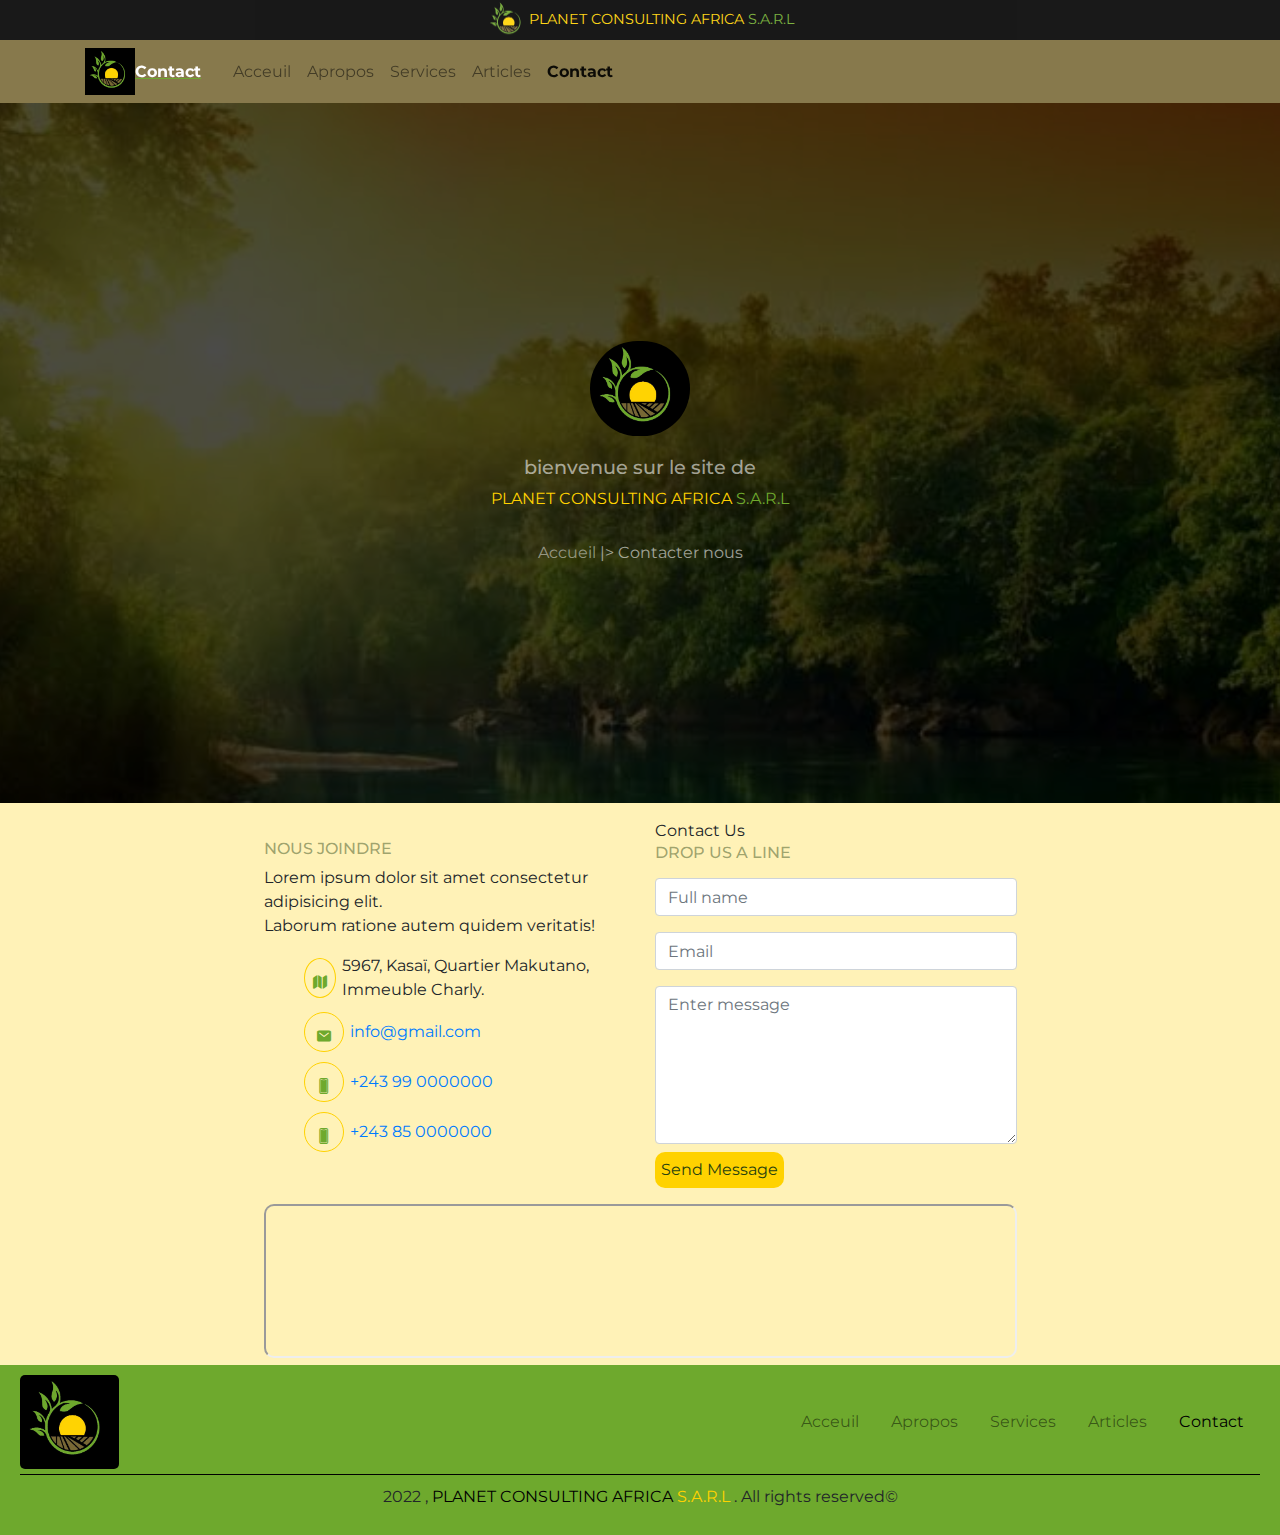
<file: contact.html>
<!DOCTYPE html>
<html lang="en">
<head>
    <meta charset="UTF-8">
    <meta http-equiv="X-UA-Compatible" content="IE=edge">
    <meta name="viewport" content="width=device-width, initial-scale=1.0">
    
    
    <!-- Favicons -->
    <link href="assets/img/ico.jpg" rel="icon">

    <!-- Styles -->
    <link rel="stylesheet" href="assets/css/bootstrap.css">  
    <link rel="stylesheet" href="assets/css/maicons.css">

    <link rel="stylesheet" href="assets/css/theme.css">
    <link rel="stylesheet" href="assets/css/style.css">


    <!-- Title -->

    <title>Contacter nous</title>

</head>
<body>


    <!-- Start header section -->
    <header>

        <div class="top-section">
            <div class="logo">
                <img src="assets/img/logo.jpg" alt="logo">
            </div>
            <div class="name">
                <span class="name-child1 ">PLANET CONSULTING AFRICA</span> S.A.R.L
            </div>
        </div>

        <nav class="navbar navbar-expand-lg navbar-light navbar-float theme-nav">
            <div class="container">
              <img src="assets/img/logo.jpg" alt="logo" width="50px">
              <span class="title"> Contact</span>

                
              <button class="navbar-toggler" data-toggle="collapse" data-target="#navbarContent" aria-controls="navbarContent" aria-expanded="false" aria-label="Toggle navigation">
                <span class="navbar-toggler-icon"></span>
              </button>
      
              <div class="navbar-collapse collapse" id="navbarContent">
                    <ul class="navbar-nav ml-lg-4 pt-3 pt-lg-0">
                        <li class="nav-item ">
                            <a href="index.html" class="nav-link">Acceuil</a>
                        </li>
                        <li class="nav-item ">
                            <a href="about.html" class="nav-link">Apropos</a>
                        </li>
                        <li class="nav-item">
                            <a href="services.html" class="nav-link">Services</a>
                        </li>
                        <li class="nav-item ">
                            <a href="blog.html" class="nav-link">Articles</a>
                        </li>
                        <li class="nav-item active">
                            <a href="contact.html" class="nav-link">Contact</a>
                        </li>
                    </ul>
              </div>

            </div>
        </nav>
        <div class="container-bannier"
        style="
        background: no-repeat center center url('assets/img/background_contact.jpeg');
        background-size: cover;
        "
        >
            <div class="bannier">
                <img src="assets/img/logo.jpg" alt="logo" width="100px">
                <div>
                    <h4>bienvenue sur le site de</h4>
                </div>
                <div class="name">
                    <span class="name-child1 ">PLANET CONSULTING AFRICA</span> S.A.R.L
                </div>
                <div class="bottom-banniere">
                  <a href="index.html"> Accueil </a> <span>|> Contacter nous</span>
                </div>
            </div>    
        </div>
 
    </header>

    <!-- End of header section -->
    <!-- Start of main section -->
    <main class="main-contact">
        <section class="contact-section">
            <div class="container">
              <div class="row align-items-center">
                <div class="col-lg-6 py-3">
                  <h2 >Nous joindre</h2>
                  <p>Lorem ipsum dolor sit amet consectetur adipisicing elit.<br> Laborum ratione autem quidem veritatis!</p>
                  <ul class="contact-list">
                    <li>
                      <div class="icon"><span class="mai-map"></span></div>
                      <div class="content">5967, Kasaï, Quartier Makutano, Immeuble Charly.</div>
                    </li>
                    <li>
                      <div class="icon"><span class="mai-mail"></span></div>
                      <div id="email-html" class="content"><a href="mailto:info@gmail">info@gmail.com</a></div>
                    </li>
                    <li>
                      <div class="icon"><span class="mai-phone-portrait"></span></div>
                      <div class="content"><a href="tel:+243990000000">+243 99 0000000</a></div>
                      
                    </li>
                    <li>
                        <div class="icon"><span class="mai-phone-portrait"></span></div>
                        <div class="content"><a href="tel:+24389000000">+243 85 0000000</a></div>
                        
                      </li>
                  </ul>
                </div>
                <div class="col-lg-6 py-3 ">
                  <div class="subhead">Contact Us</div>
                  <h2 class="title-section">Drop Us a Line</h2>
                  <div class="divider"></div>
                  
                  <form >
                    <div class="py-2">
                      <input id="name" type="text" class="form-control" placeholder="Full name" >
                    </div>
                    <div class="py-2">
                      <input id="email" type="text" class="form-control" placeholder="Email" >
                    </div>
                    <div class="py-2">
                      <textarea id="text" rows="6" class="form-control" placeholder="Enter message" ></textarea>
                    </div>
                  </form>
                 <button id="sendbutton" class="btn btn-jaune">Send Message</button>

                </div>


              </div>
              <div class="contact-map">
                <iframe src="https://www.google.com/maps/embed?pb=!1m18!1m12!1m3!1d248.89306444637853!2d27.486389111968375!3d-11.665621376987927!2m3!1f0!2f0!3f0!3m2!1i1024!2i768!4f13.1!3m3!1m2!1s0x19723ec3b59cbabb%3A0xed2e38fec4a153aa!2sAv.%20Kasai%2C%20Lubumbashi!5e0!3m2!1sfr!2scd!4v1651060113165!5m2!1sfr!2scd" width="100%" style="border-radius: 10px;" allowfullscreen="" loading="lazy" referrerpolicy="no-referrer-when-downgrade"></iframe>

            </div>
            </div>
        </section>
    </main>
    <!-- End of main section--->

    <!-- Start footer -->
    <footer>

        <div class="navigator">
            <img src="assets/img/logo.jpg" alt="logo">
            <nav >
                <ul style="list-style: none; margin: 0; padding: 0;">
                    <li >
                        <a href="index.html" class="nav-link">Acceuil</a>
                    </li>
                    <li>
                        <a href="about.html" class="nav-link">Apropos</a>
                    </li>
                    <li>
                        <a href="services.html" class="nav-link">Services</a>
                    </li>
                    <li >
                        <a href="blog.html" class="nav-link">Articles</a>
                    </li>
                    <li class="footer-active">
                        <a href="contact.html" class="nav-link">Contact</a>
                    </li>
                </ul>
            </nav>
        </div>

        <div class="hr">

        </div>

        <div class="contact">
            <p>2022 , <span class="footer-name" style="display: inline;">
                    <span class="name-child1 ">PLANET CONSULTING AFRICA</span> S.A.R.L 
            </span>. All rights reserved© 
            </p>
            
            <div class="contact-items">
            
                <a href="#"><i class="ti-facebook"></i></a>
                <a href="#"><i class="ti-twitter"></i></a>
                <a href="#"><i class="ti-instagram"></i></a>
                <a href="#"><i class="ti-google"></i></a>
                
            </div>
        </div>

        

    </footer>
    



    <!-- Scripts -->

    <script src="assets/js/jquery-3.5.1.min.js"></script>
    <script src="assets/js/bootstrap.bundle.min.js"></script>
    <script src="assets/js/sendMail.js"></script>

</body>
</file>
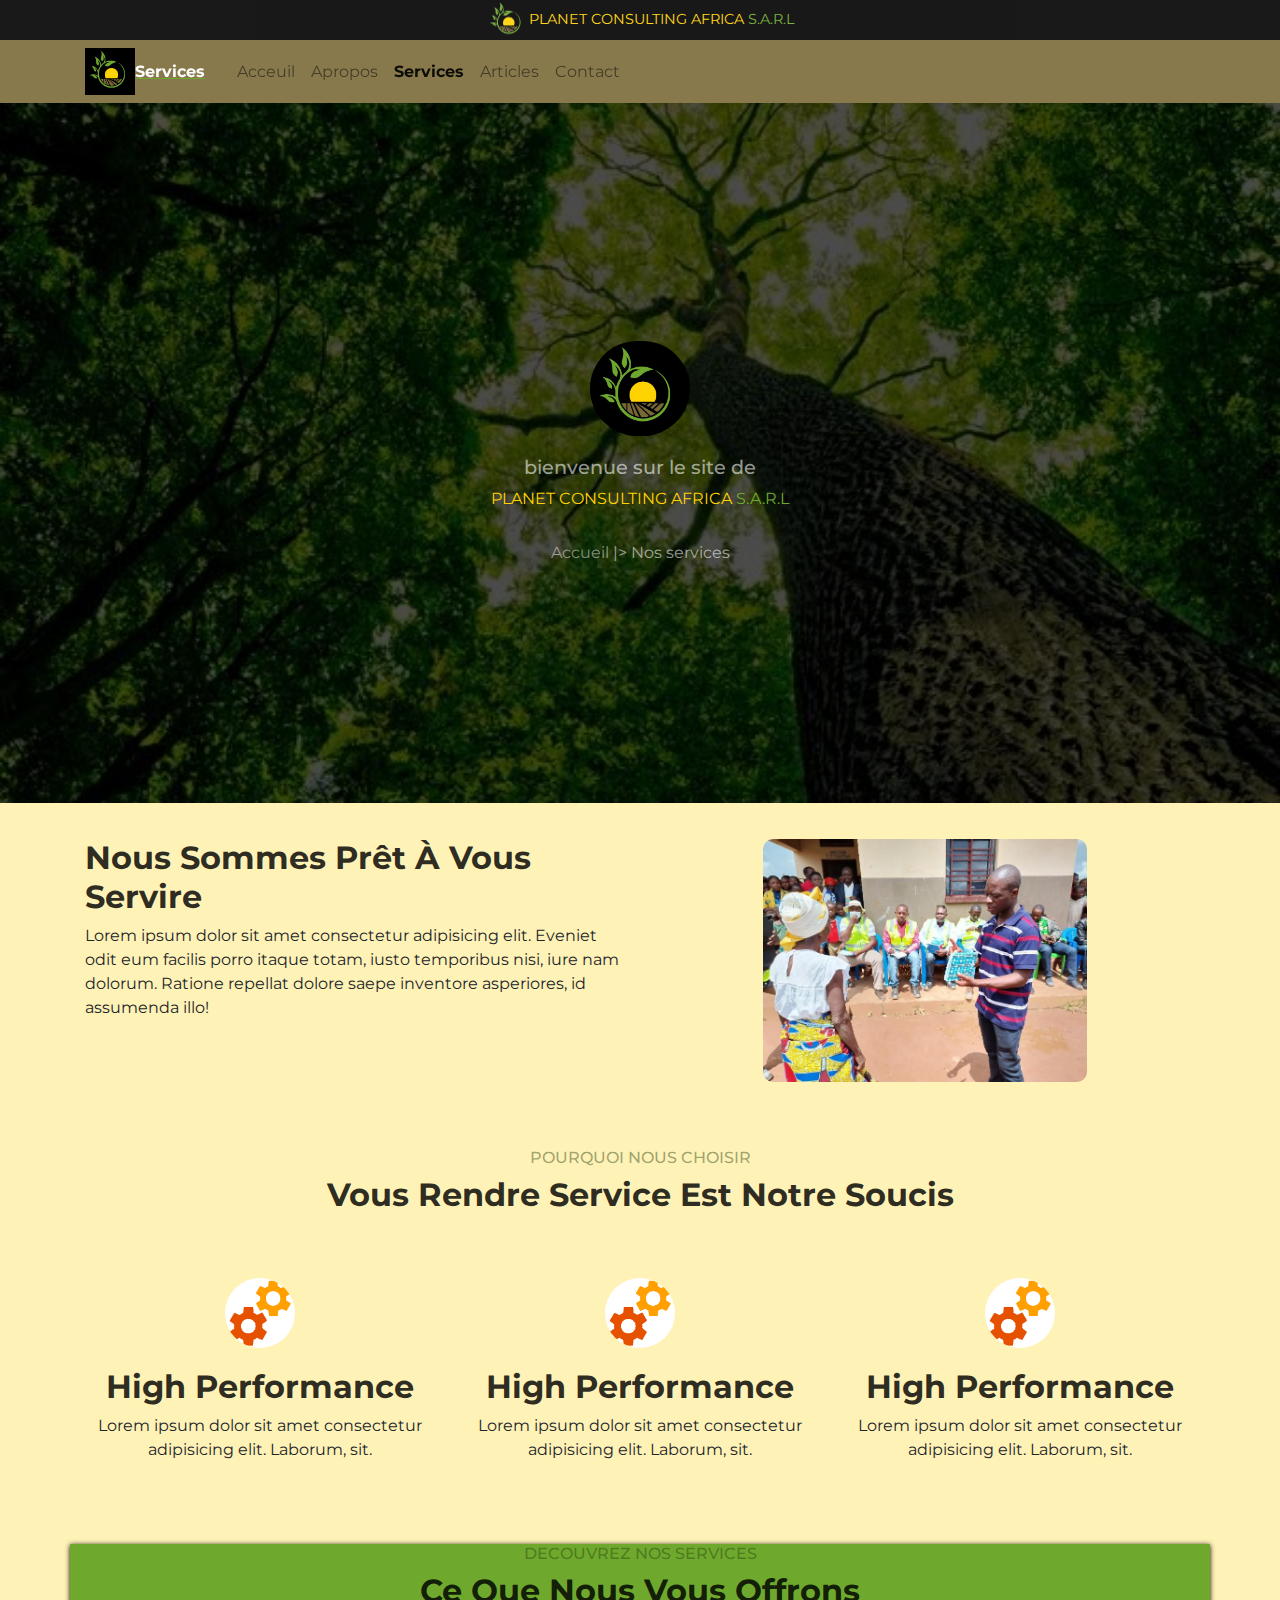
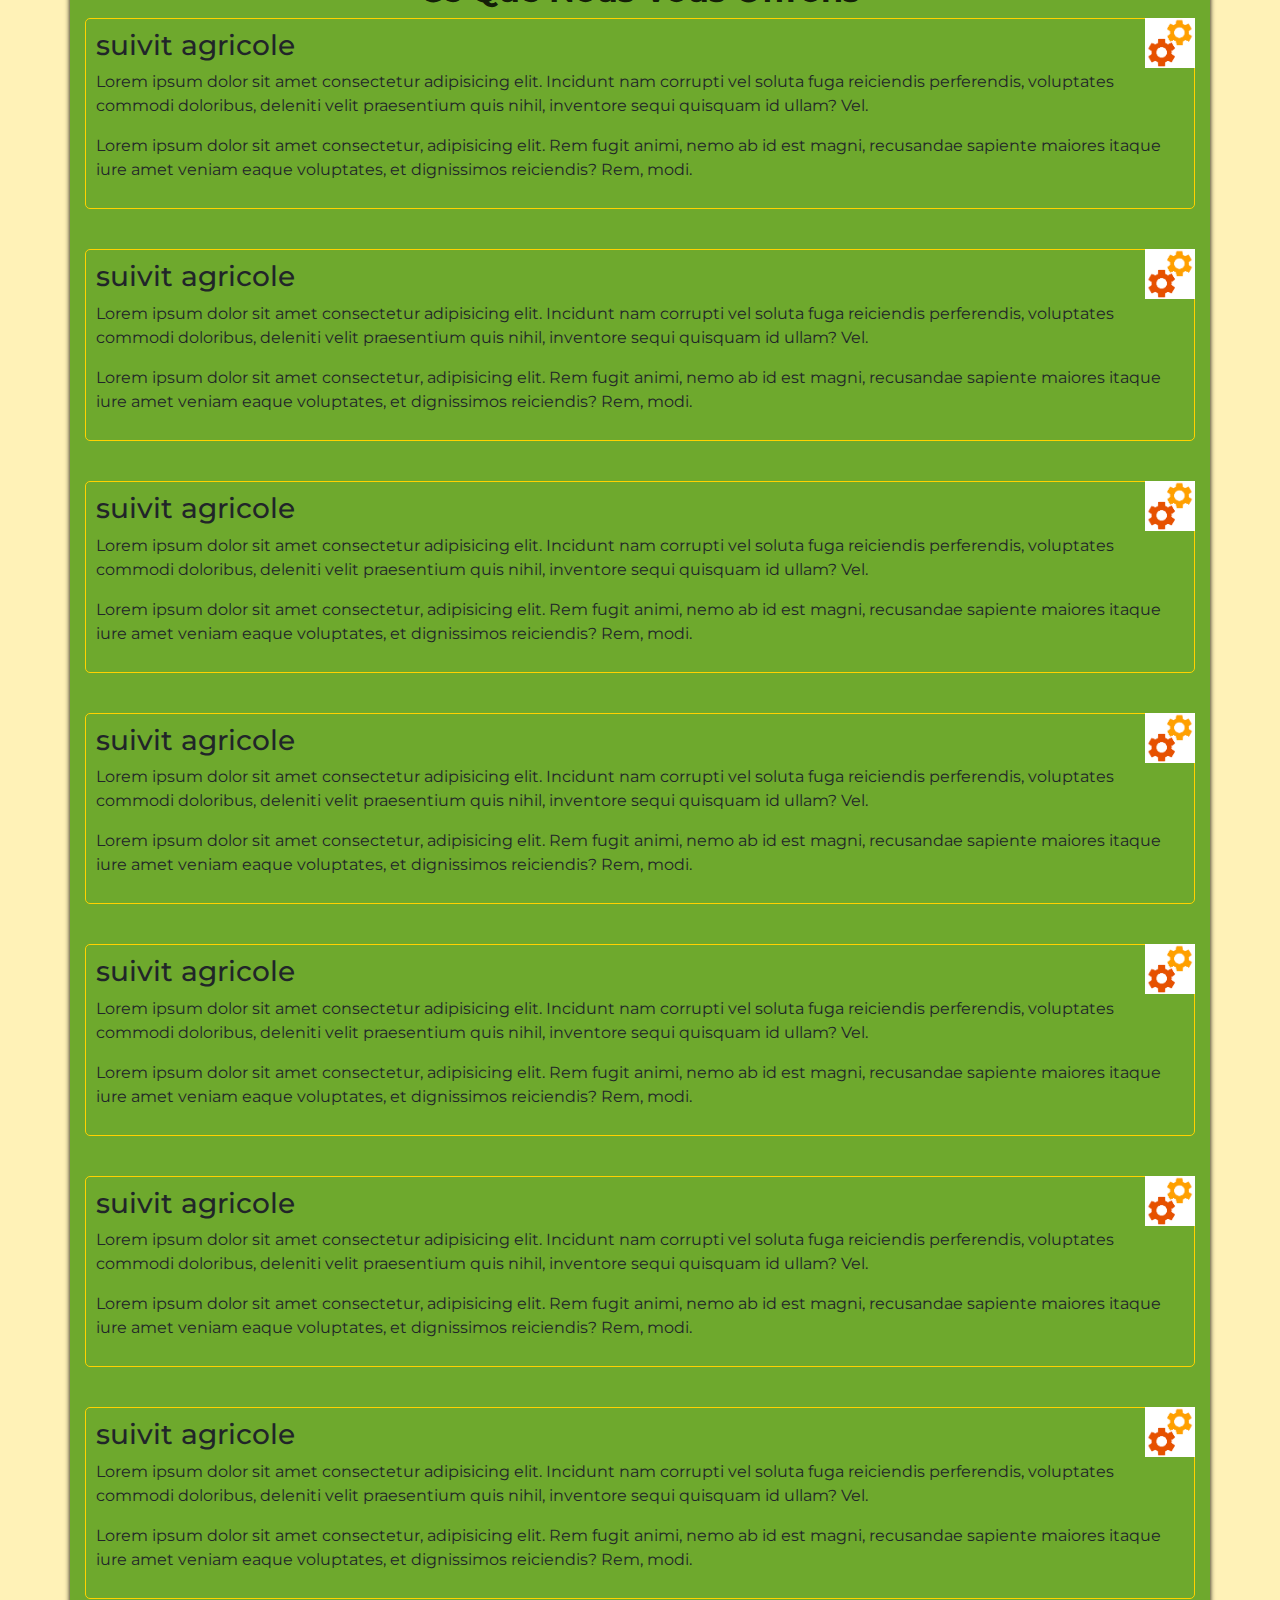
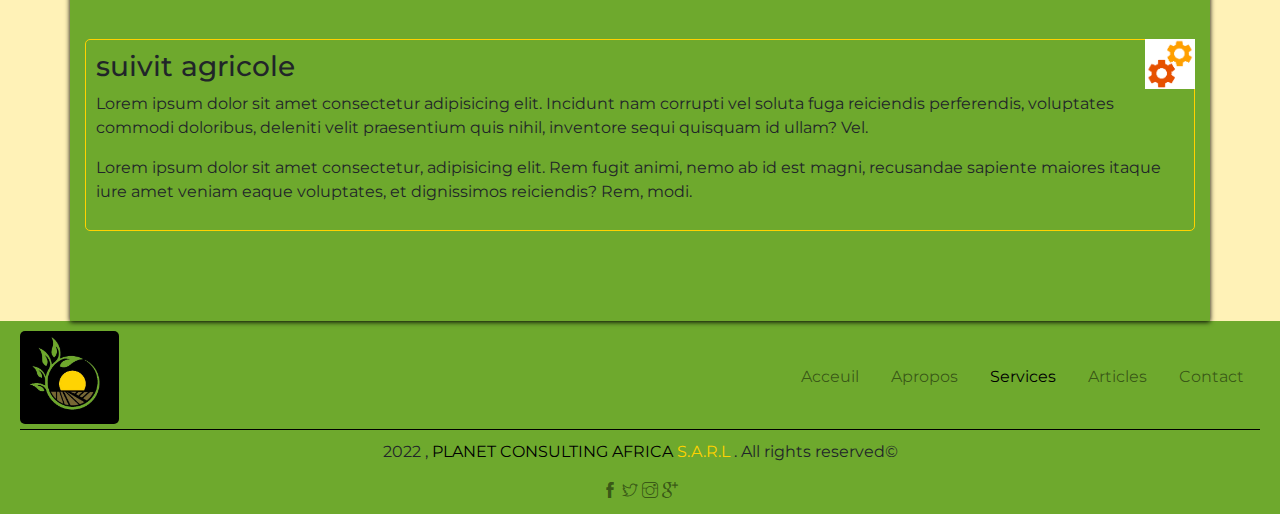
<file: services.html>
<!DOCTYPE html>
<html lang="en">
<head>
    <meta charset="UTF-8">
    <meta http-equiv="X-UA-Compatible" content="IE=edge">
    <meta name="viewport" content="width=device-width, initial-scale=1.0">
    
    
    <!-- Favicons -->
    <link href="assets/img/ico.jpg" rel="icon">

    <!-- Styles -->
    <link rel="stylesheet" href="assets/css/themify-icons/css/themify-icons.css">
    <link rel="stylesheet" href="assets/css/bootstrap.css">  
    <link rel="stylesheet" href="assets/css/theme.css">
    <link rel="stylesheet" href="assets/css/style.css">



    <!-- Title -->

    <title>Nos services</title>

</head>
<body>


    <!-- Start header section -->
    <header>

        <div class="top-section">
            <div class="logo">
                <img src="assets/img/logo.jpg" alt="logo">
            </div>
            <div class="name">
                <span class="name-child1 ">PLANET CONSULTING AFRICA</span> S.A.R.L
            </div>
        </div>

        <nav class="navbar navbar-expand-lg navbar-light navbar-float theme-nav">
            <div class="container">
              <img src="assets/img/logo.jpg" alt="logo" width="50px">
              <span class="title"> Services</span>
                
              <button class="navbar-toggler" data-toggle="collapse" data-target="#navbarContent" aria-controls="navbarContent" aria-expanded="false" aria-label="Toggle navigation">
                <span class="navbar-toggler-icon"></span>
              </button>
      
              <div class="navbar-collapse collapse" id="navbarContent">
                    <ul class="navbar-nav ml-lg-4 pt-3 pt-lg-0">
                        <li class="nav-item ">
                            <a href="index.html" class="nav-link">Acceuil</a>
                        </li>
                        <li class="nav-item ">
                            <a href="about.html" class="nav-link">Apropos</a>
                        </li>
                        <li class="nav-item active">
                            <a href="services.html" class="nav-link">Services</a>
                        </li>
                        <li class="nav-item ">
                            <a href="blog.html" class="nav-link">Articles</a>
                        </li>
                        <li class="nav-item">
                            <a href="contact.html" class="nav-link">Contact</a>
                        </li>
                    </ul>
              </div>

            </div>
        </nav>
        <div class="container-bannier"
        style="
                background: no-repeat center center url('assets/img/images\ \(44\).jpeg');
                background-size: cover;
            "
        
        >
            <div class="bannier">
                <img src="assets/img/logo.jpg" alt="logo" width="100px">
                <div>
                    <h4>bienvenue sur le site de</h4>
                </div>
                <div class="name">
                    <span class="name-child1 ">PLANET CONSULTING AFRICA</span> S.A.R.L
                </div>
                <div class="bottom-banniere">
                  <a href="index.html"> Accueil </a> <span>|> Nos services</span>
                </div>
            </div>    
        </div>
 
    </header>

    <!-- End of header section -->
    <!-- Start of main section -->
    <main>
        <section class="service-introduction">
          <div class="container">
            <div class="row">
              <div class="col-lg-6 py-3">
                <h1> Nous sommes prêt à vous servire </h2>
                <p class="mb-5">Lorem ipsum dolor sit amet consectetur adipisicing elit. Eveniet odit eum facilis porro itaque totam, iusto temporibus nisi, iure nam dolorum. Ratione repellat dolore saepe inventore asperiores, id assumenda illo!</p>
              </div>
              <div class="col-lg-6 py-3">
                <div class="img-place text-center">
                  <img src="assets/img/img4.png" alt="serivce-img" width="60%" style="border-radius: 10px;">
                </div>
              </div>
            </div>
          </div>
        </section> 
      
        <section class="service-raison">
          <div class="container">
            <div class="text-center">
              <h2>pourquoi nous choisir</h2>
              <h1> vous rendre service est notre soucis </h2>
            </div>
      
            <div class="row mt-5 text-center">
              <div class="col-lg-4 py-3">
                <img src="assets/img/service.png" alt="service img">
                <h1>High Performance</h5>
                <p>Lorem ipsum dolor sit amet consectetur adipisicing elit. Laborum, sit.</p>
              </div>

              <div class="col-lg-4 py-3">
                <img src="assets/img/service.png" alt="service img">
                <h1>High Performance</h5>
                <p>Lorem ipsum dolor sit amet consectetur adipisicing elit. Laborum, sit.</p>
              </div>
              

              <div class="col-lg-4 py-3">
                <img src="assets/img/service.png" alt="service img">
                <h1>High Performance</h5>
                <p>Lorem ipsum dolor sit amet consectetur adipisicing elit. Laborum, sit.</p>
              </div>
              
              
            </div>
          </div> 
        </section>

        <section class="service-items">

            <div class="text-center">
                <h2>Decouvrez nos services</h2>
                <h1> ce que nous vous offrons </h2>
            </div>
            <article class="container">
                <img src="assets/img/service.png" alt="img">
                <div class="article-core">
                    <div>
                        <h3> suivit agricole </h3>
                        <p>
                            Lorem ipsum dolor sit amet consectetur adipisicing elit. Incidunt nam corrupti vel soluta fuga reiciendis perferendis, voluptates commodi doloribus, deleniti velit praesentium quis nihil, inventore sequi quisquam id ullam? Vel.
                        </p>
                        <p>
                            Lorem ipsum dolor sit amet consectetur, adipisicing elit. Rem fugit animi, nemo ab id est magni, recusandae sapiente maiores itaque iure amet veniam eaque voluptates, et dignissimos reiciendis? Rem, modi.
                        </p>
                    </div>
                </div>

            </article>


            <article class="container">
                <img src="assets/img/service.png" alt="img">
                <div class="article-core">
                    <div>
                        <h3> suivit agricole </h3>
                        <p>
                            Lorem ipsum dolor sit amet consectetur adipisicing elit. Incidunt nam corrupti vel soluta fuga reiciendis perferendis, voluptates commodi doloribus, deleniti velit praesentium quis nihil, inventore sequi quisquam id ullam? Vel.
                        </p>
                        <p>
                            Lorem ipsum dolor sit amet consectetur, adipisicing elit. Rem fugit animi, nemo ab id est magni, recusandae sapiente maiores itaque iure amet veniam eaque voluptates, et dignissimos reiciendis? Rem, modi.
                        </p>
                    </div>
                </div>

            </article>


            <article class="container">
                <img src="assets/img/service.png" alt="img">
                <div class="article-core">
                    <div>
                        <h3> suivit agricole </h3>
                        <p>
                            Lorem ipsum dolor sit amet consectetur adipisicing elit. Incidunt nam corrupti vel soluta fuga reiciendis perferendis, voluptates commodi doloribus, deleniti velit praesentium quis nihil, inventore sequi quisquam id ullam? Vel.
                        </p>
                        <p>
                            Lorem ipsum dolor sit amet consectetur, adipisicing elit. Rem fugit animi, nemo ab id est magni, recusandae sapiente maiores itaque iure amet veniam eaque voluptates, et dignissimos reiciendis? Rem, modi.
                        </p>
                    </div>
                </div>

            </article>

            <article class="container">
                <img src="assets/img/service.png" alt="img">
                <div class="article-core">
                    <div>
                        <h3> suivit agricole </h3>
                        <p>
                            Lorem ipsum dolor sit amet consectetur adipisicing elit. Incidunt nam corrupti vel soluta fuga reiciendis perferendis, voluptates commodi doloribus, deleniti velit praesentium quis nihil, inventore sequi quisquam id ullam? Vel.
                        </p>
                        <p>
                            Lorem ipsum dolor sit amet consectetur, adipisicing elit. Rem fugit animi, nemo ab id est magni, recusandae sapiente maiores itaque iure amet veniam eaque voluptates, et dignissimos reiciendis? Rem, modi.
                        </p>
                    </div>
                </div>

            </article>


            <article class="container">
                <img src="assets/img/service.png" alt="img">
                <div class="article-core">
                    <div>
                        <h3> suivit agricole </h3>
                        <p>
                            Lorem ipsum dolor sit amet consectetur adipisicing elit. Incidunt nam corrupti vel soluta fuga reiciendis perferendis, voluptates commodi doloribus, deleniti velit praesentium quis nihil, inventore sequi quisquam id ullam? Vel.
                        </p>
                        <p>
                            Lorem ipsum dolor sit amet consectetur, adipisicing elit. Rem fugit animi, nemo ab id est magni, recusandae sapiente maiores itaque iure amet veniam eaque voluptates, et dignissimos reiciendis? Rem, modi.
                        </p>
                    </div>
                </div>

            </article>


            <article class="container">
                <img src="assets/img/service.png" alt="img">
                <div class="article-core">
                    <div>
                        <h3> suivit agricole </h3>
                        <p>
                            Lorem ipsum dolor sit amet consectetur adipisicing elit. Incidunt nam corrupti vel soluta fuga reiciendis perferendis, voluptates commodi doloribus, deleniti velit praesentium quis nihil, inventore sequi quisquam id ullam? Vel.
                        </p>
                        <p>
                            Lorem ipsum dolor sit amet consectetur, adipisicing elit. Rem fugit animi, nemo ab id est magni, recusandae sapiente maiores itaque iure amet veniam eaque voluptates, et dignissimos reiciendis? Rem, modi.
                        </p>
                    </div>
                </div>

            </article>


            <article class="container">
                <img src="assets/img/service.png" alt="img">
                <div class="article-core">
                    <div>
                        <h3> suivit agricole </h3>
                        <p>
                            Lorem ipsum dolor sit amet consectetur adipisicing elit. Incidunt nam corrupti vel soluta fuga reiciendis perferendis, voluptates commodi doloribus, deleniti velit praesentium quis nihil, inventore sequi quisquam id ullam? Vel.
                        </p>
                        <p>
                            Lorem ipsum dolor sit amet consectetur, adipisicing elit. Rem fugit animi, nemo ab id est magni, recusandae sapiente maiores itaque iure amet veniam eaque voluptates, et dignissimos reiciendis? Rem, modi.
                        </p>
                    </div>
                </div>

            </article>


            <article class="container">
                <img src="assets/img/service.png" alt="img">
                <div class="article-core">
                    <div>
                        <h3> suivit agricole </h3>
                        <p>
                            Lorem ipsum dolor sit amet consectetur adipisicing elit. Incidunt nam corrupti vel soluta fuga reiciendis perferendis, voluptates commodi doloribus, deleniti velit praesentium quis nihil, inventore sequi quisquam id ullam? Vel.
                        </p>
                        <p>
                            Lorem ipsum dolor sit amet consectetur, adipisicing elit. Rem fugit animi, nemo ab id est magni, recusandae sapiente maiores itaque iure amet veniam eaque voluptates, et dignissimos reiciendis? Rem, modi.
                        </p>
                    </div>
                </div>

            </article>
        </section>
    </main>
    <!-- End of main section--->

    
    <!-- Start footer -->
    <footer>

        <div class="navigator">
            <img src="assets/img/logo.jpg" alt="logo">
            <nav >
                <ul style="list-style: none; margin: 0; padding: 0;">
                    <li >
                        <a href="index.html" class="nav-link">Acceuil</a>
                    </li>
                    <li >
                        <a href="about.html" class="nav-link">Apropos</a>
                    </li>
                    <li class="footer-active">
                        <a href="services.html" class="nav-link">Services</a>
                    </li>
                    <li>
                        <a href="blog.html" class="nav-link">Articles</a>
                    </li>
                    <li>
                        <a href="contact.html" class="nav-link">Contact</a>
                    </li>
                </ul>
            </nav>
        </div>

        <div class="hr">

        </div>

        <div class="contact">
            <p>2022 , <span class="footer-name" style="display: inline;">
                    <span class="name-child1 ">PLANET CONSULTING AFRICA</span> S.A.R.L 
            </span>. All rights reserved© 
            </p>
            
            <div class="contact-items">
            
                <a href="#"><i class="ti-facebook"></i></a>
                <a href="#"><i class="ti-twitter"></i></a>
                <a href="#"><i class="ti-instagram"></i></a>
                <a href="#"><i class="ti-google"></i></a>
                
            </div>
        </div>

       

    </footer>

    <!-- End footer -->


    <!-- Scripts -->

    <script src="assets/js/jquery-3.5.1.min.js"></script>
    <script src="assets/js/bootstrap.bundle.min.js"></script>

</body>
</file>
<file: assets/css/theme.css>
/* General css */
:root {

  /* my color */
  --vert: #6EA92D;
  --jaune: #FFD200;
  --chocolat: #786836;
  --chocolat_alpha: #786836e3;
  --jaune_clare : #fff2b7;
  --vert_fonce: #28410e;
  --bannier-text-color: rgba(255, 255, 255, 0.582);
  --main-text-color: rgba(0, 0, 0, 0.836) ;
  --myblack: rgba(0, 0, 0, 0.486);
  --mywhite: rgba(255, 255, 255, 0.74);

}


@font-face {
  font-family: monsterat;
  src: url(../font/Montserrat/Montserrat-VariableFont_wght.ttf);
}


body {
  font-family: monsterat, sans-serif ;
  line-height: 1.5;
  box-sizing: border-box;
 
}


.active{
  font-weight: bold;
}



/* top section */

.top-section {
  
  display: flex;
  flex-direction: row;
  justify-content: center;
  align-items: center;
  height: 40px;
  width: 100%;
  z-index: 1;
  background-color: black;
  color: white;
  opacity: .9;
  font-size: 0.9em;

}

.name {
  color: var(--vert);
}
.name span{
  color: var(--jaune);
}

.logo img{
  height: 40px;
}

/* navigation section */

.theme-nav{
  z-index: 5;
  position: sticky;
  top: 0;
  background-color: var(--chocolat_alpha);
  box-shadow:10px 10px solid black;
}
.title{
  font-weight: bold;
  color: white;
  text-decoration: underline var(--vert);
}
.theme-nav ul li {
  width: 100%;
}

.theme-nav ul li:hover{
  border-bottom: 1px solid black;
}

.button a{
  margin-top: 10px ;
  display: inline;
  text-decoration: none;
  padding: 5px 10px;
  width: max-content;
  border: 0.1px solid var(--vert);
  border-radius: 2px;
  color: black;
}
.button a:hover{
  background-color: var(--vert);;
}



/* bannier section */

.container-bannier{
  height:700px;
  box-shadow: 0px 2px 2px black;
  width: 100%;

}

.bannier{
  width: 100%;
  height: 100%;
  display: flex;
  flex-direction: column;
  justify-content: center;
  align-items: center;
  background-color: rgba(0, 0, 0, 0.705);
  color: var(--bannier-text-color);
}

.bannier h4{
  font-size: 0.9em;
}
.bannier img{
  margin-bottom: 20px;
  border-radius: 50px;
}
.bottom-banniere{
  margin-top: 30px;
}

.bottom-banniere a{
  text-decoration: none;
  color: rgba(255, 255, 255, 0.479);
}

.resized{
  font-size: 1em;
}


/* section main */

main{
  display: flex;
  flex-wrap: wrap;
  flex-direction: row;
  justify-content: center;
  /*padding: 20px 20px;*/
  background-color: var(--jaune_clare);
  width: 100%;


}
main h1{
  color: var(--main-text-color);
  font-size: 2em;
  text-transform: capitalize;
}

main h2{
  color: #28410e74;
  font-size: 1em;
  text-transform: uppercase;
}

.main-section{
  width: 100%;
  padding-bottom: 40px;
}


.name_main {
  color: var(--jaune);
  display: inline;
}
.name_main span{
  color: var(--vert);
}

/* section welcom */
.main-section .welcom{
  padding: 40px 10px;
  background-color:white;

  
}
.main-section .welcom img{
  display: block;
  width: 70%;
  margin-left: auto;
  margin-right: auto;
  margin-bottom: 20px;
}


/* Transition section */

.main-section .transition-section{
  content: "";
  height: 60px;
  background: linear-gradient(white, var(--jaune_clare));
}


/* presentation section */

.presentation-section{
  clear: both;
  margin-bottom: 50px;
  padding: 10px;
}

.presentation-section h1{
  text-transform: capitalize;
  font-size: 1.9em;
}

.presentation-section-text{
  clear: both;
}

.about img{
  width: 100%;
}
.presentation-section-text img{
  width: 20%;
  float: left;
  margin-right: 5px;
  border-radius: 3px;
}



.presentation-section a{
  margin-top: 10px ;
  display: inline;
  text-decoration: none;
  padding: 5px 10px;
  width: max-content;
  border: 0.1px solid var(--vert);
  border-radius: 2px;
  color: black;
}
.presentation-section a:hover{
  background-color: var(--vert);;
}

/* services section */

.service-section{
  clear: both;
  height: 650px;
  background: no-repeat center center url(../img/background_service.jpeg) fixed;
  background-size: cover;
  padding: 20px;
  margin-bottom: 40px;
  text-align: center;
}

.service-section .service-section-container{
  width: 100%;
  height: 90%;
  padding: 5px 5px;
  text-align: center;
  background-color: rgba(255, 255, 255, 0.802);
  border-radius: 10px;
}

.service-section .item-service{
  clear: both;
  width: 100%;
  text-align: start;
  height: max-content;
  margin-bottom: 20px;
  border-bottom: 1px solid var(--myblack);
}
.service-section .item-service img{
  height: 100px;
  float: left;
  margin-right: 10px;
  border-radius: 5px 0 0 5px;
}
.service-section .items-services a{
  width: max-content;
  text-decoration: none;
  color: inherit;
  padding: 5px 10px;
  border: 0.5px solid var(--myblack);
  border-radius: 5px;
}

.service-section .items-services a:hover{
  color: white;
  background-color: var(--myblack);

}

.service-section .items-services {
  display: flex;
  flex-direction: column;
  justify-content: space-around;
  align-items: center;
}



/* section aside */

aside{
  background-color:var(--mywhite);
  padding: 20px ;
  display: flex;
  flex-wrap: nowrap;
  flex-direction: column;
}

aside .aside-presentation{
  text-align: center;
  margin-bottom: 20px;
}

aside .container-articles{
  display: flex;
  flex-wrap: wrap;
  justify-content: center;
}

aside .container-articles a{
  text-decoration: none;
  color: inherit;
}

aside .container-articles h3{
  text-transform: capitalize;
  font-size: 1.4em;
  font-weight: bold;
}

aside .container-articles a:hover{
  color: black;
}

aside .container-articles article{
  padding: 5px;
  width: 300px;
  margin: 20px;
  border-radius: 5px;
  background-color: white;
  transition: all 0.3s;
  text-align: center;
  color: var(--myblack);
}
aside .container-articles article{
  font-size: 0.8em;
  font-weight: 500;
}



aside .container-articles article:hover{
  border-color: #fff ;
  box-shadow: 0px 2px 10px rgba(0, 0, 0, 0.8);
}

aside .container-articles article img{
  width: 40%;
  display: block;
  margin-left: auto;
  margin-right: auto;
  margin-top: 5px;
  margin-bottom: 20px;
  border-radius: 5px;
}

aside .center{
  display: inline;
  margin-left: auto;
  margin-right: auto;
}

.transition-aside{
  content: "";
  height: 20px;
  background: linear-gradient(var(--mywhite), var(--vert));
}



/* section footer */

footer{
  width: 100%;
  background-color: var(--vert);
  display: flex;
  flex-direction: column;
  padding: 10px 20px ;
  height: max-content;
}

footer .navigator a{
  color: var(--myblack)
}

footer .navigator a:hover{
  color: black;
}

footer .navigator .footer-active a{
  color: black;
}


footer .hr{
  content: "";
  width: 100%;
  margin-top: 5px;
  height: 1px;
  background-color: black;

}

footer .navigator{
  width: 100%;
  display: flex;
  justify-content: center;
  align-items: center;
  flex-wrap: wrap;
  
}

footer .nav ul li a{
  text-decoration: none;
  color: black;
}


footer nav ul{
  display: flex;
  flex-direction: row;
  flex-wrap: wrap;
  justify-content: center;
}


footer .navigator img{
  width: 8%;
  border-radius: 5px;
}

footer .contact{
  width: 100%;
  margin-top: 10px;
  display: flex;
  flex-direction: column;
  flex-wrap: wrap;
  justify-content: center;
  align-items: center;
} 

.footer-name {
  color: var(--jaune);
  display: inline;
  font-size: 1em;

}
.footer-name span{
  color: black;
}

footer .contact.contact-items{
  display: flex;
  justify-content: space-between;
}

footer .contact .contact-items a{
  color: var(--myblack);
  text-decoration: none;
  transition: all 0.5s;
}

footer .contact .contact-items a:hover{
  color: black;
}


/* Responsive */

@media only screen and (min-width : 980px) {


  /* bannier section */

  .resize{
    font-size: 1.8em;
  }
  .bannier h4{
    font-size: 1.2em;
  }

  /* main section */
  main{
    flex-wrap: nowrap;
    padding: 0;
  }
  .main-section{
    margin: 0;
    padding: 0px 5%;
    box-shadow: 0 4px 30px rgba(0, 0, 0, 0.5);
    width: 70%;

  }
  main aside{
    padding: 0;
    width: 30%;
  }

  /* presentation */
  .presentation-section{
    display: block;
    flex-wrap: nowrap;
  
  }
  /*
  .presentation-section-image{
    display: inline;
    float: right;
    
  }*/
  .presentation-section-text img{
    width:20%;
    float: right;
    margin-right: 0;
  }
  .presentation-section-text{
    clear: both;
  }


  /* footer*/




  footer .navigator{
    justify-content: space-between;
  }


}
</file>
<file: assets/css/themify-icons/css/themify-icons.css>
@font-face {
	font-family: 'themify';
	src:url("../fonts/themify.eot?-fvbane");
	src:url("../fonts/themify.eot?#iefix-fvbane") format("embedded-opentype"),
		url("../fonts/themify.woff?-fvbane") format("woff"),
		url("../fonts/themify.ttf?-fvbane") format("truetype"),
		url("../fonts/themify.svg?-fvbane#themify") format("svg");
	font-weight: normal;
	font-style: normal;
}

[class^="ti-"], [class*=" ti-"] {
	font-family: 'themify';
	speak: none;
	font-style: normal;
	font-weight: normal;
	font-variant: normal;
	text-transform: none;
	line-height: 1;

	/* Better Font Rendering =========== */
	-webkit-font-smoothing: antialiased;
	-moz-osx-font-smoothing: grayscale;
}

.ti-wand:before {
	content: "\e600";
}
.ti-volume:before {
	content: "\e601";
}
.ti-user:before {
	content: "\e602";
}
.ti-unlock:before {
	content: "\e603";
}
.ti-unlink:before {
	content: "\e604";
}
.ti-trash:before {
	content: "\e605";
}
.ti-thought:before {
	content: "\e606";
}
.ti-target:before {
	content: "\e607";
}
.ti-tag:before {
	content: "\e608";
}
.ti-tablet:before {
	content: "\e609";
}
.ti-star:before {
	content: "\e60a";
}
.ti-spray:before {
	content: "\e60b";
}
.ti-signal:before {
	content: "\e60c";
}
.ti-shopping-cart:before {
	content: "\e60d";
}
.ti-shopping-cart-full:before {
	content: "\e60e";
}
.ti-settings:before {
	content: "\e60f";
}
.ti-search:before {
	content: "\e610";
}
.ti-zoom-in:before {
	content: "\e611";
}
.ti-zoom-out:before {
	content: "\e612";
}
.ti-cut:before {
	content: "\e613";
}
.ti-ruler:before {
	content: "\e614";
}
.ti-ruler-pencil:before {
	content: "\e615";
}
.ti-ruler-alt:before {
	content: "\e616";
}
.ti-bookmark:before {
	content: "\e617";
}
.ti-bookmark-alt:before {
	content: "\e618";
}
.ti-reload:before {
	content: "\e619";
}
.ti-plus:before {
	content: "\e61a";
}
.ti-pin:before {
	content: "\e61b";
}
.ti-pencil:before {
	content: "\e61c";
}
.ti-pencil-alt:before {
	content: "\e61d";
}
.ti-paint-roller:before {
	content: "\e61e";
}
.ti-paint-bucket:before {
	content: "\e61f";
}
.ti-na:before {
	content: "\e620";
}
.ti-mobile:before {
	content: "\e621";
}
.ti-minus:before {
	content: "\e622";
}
.ti-medall:before {
	content: "\e623";
}
.ti-medall-alt:before {
	content: "\e624";
}
.ti-marker:before {
	content: "\e625";
}
.ti-marker-alt:before {
	content: "\e626";
}
.ti-arrow-up:before {
	content: "\e627";
}
.ti-arrow-right:before {
	content: "\e628";
}
.ti-arrow-left:before {
	content: "\e629";
}
.ti-arrow-down:before {
	content: "\e62a";
}
.ti-lock:before {
	content: "\e62b";
}
.ti-location-arrow:before {
	content: "\e62c";
}
.ti-link:before {
	content: "\e62d";
}
.ti-layout:before {
	content: "\e62e";
}
.ti-layers:before {
	content: "\e62f";
}
.ti-layers-alt:before {
	content: "\e630";
}
.ti-key:before {
	content: "\e631";
}
.ti-import:before {
	content: "\e632";
}
.ti-image:before {
	content: "\e633";
}
.ti-heart:before {
	content: "\e634";
}
.ti-heart-broken:before {
	content: "\e635";
}
.ti-hand-stop:before {
	content: "\e636";
}
.ti-hand-open:before {
	content: "\e637";
}
.ti-hand-drag:before {
	content: "\e638";
}
.ti-folder:before {
	content: "\e639";
}
.ti-flag:before {
	content: "\e63a";
}
.ti-flag-alt:before {
	content: "\e63b";
}
.ti-flag-alt-2:before {
	content: "\e63c";
}
.ti-eye:before {
	content: "\e63d";
}
.ti-export:before {
	content: "\e63e";
}
.ti-exchange-vertical:before {
	content: "\e63f";
}
.ti-desktop:before {
	content: "\e640";
}
.ti-cup:before {
	content: "\e641";
}
.ti-crown:before {
	content: "\e642";
}
.ti-comments:before {
	content: "\e643";
}
.ti-comment:before {
	content: "\e644";
}
.ti-comment-alt:before {
	content: "\e645";
}
.ti-close:before {
	content: "\e646";
}
.ti-clip:before {
	content: "\e647";
}
.ti-angle-up:before {
	content: "\e648";
}
.ti-angle-right:before {
	content: "\e649";
}
.ti-angle-left:before {
	content: "\e64a";
}
.ti-angle-down:before {
	content: "\e64b";
}
.ti-check:before {
	content: "\e64c";
}
.ti-check-box:before {
	content: "\e64d";
}
.ti-camera:before {
	content: "\e64e";
}
.ti-announcement:before {
	content: "\e64f";
}
.ti-brush:before {
	content: "\e650";
}
.ti-briefcase:before {
	content: "\e651";
}
.ti-bolt:before {
	content: "\e652";
}
.ti-bolt-alt:before {
	content: "\e653";
}
.ti-blackboard:before {
	content: "\e654";
}
.ti-bag:before {
	content: "\e655";
}
.ti-move:before {
	content: "\e656";
}
.ti-arrows-vertical:before {
	content: "\e657";
}
.ti-arrows-horizontal:before {
	content: "\e658";
}
.ti-fullscreen:before {
	content: "\e659";
}
.ti-arrow-top-right:before {
	content: "\e65a";
}
.ti-arrow-top-left:before {
	content: "\e65b";
}
.ti-arrow-circle-up:before {
	content: "\e65c";
}
.ti-arrow-circle-right:before {
	content: "\e65d";
}
.ti-arrow-circle-left:before {
	content: "\e65e";
}
.ti-arrow-circle-down:before {
	content: "\e65f";
}
.ti-angle-double-up:before {
	content: "\e660";
}
.ti-angle-double-right:before {
	content: "\e661";
}
.ti-angle-double-left:before {
	content: "\e662";
}
.ti-angle-double-down:before {
	content: "\e663";
}
.ti-zip:before {
	content: "\e664";
}
.ti-world:before {
	content: "\e665";
}
.ti-wheelchair:before {
	content: "\e666";
}
.ti-view-list:before {
	content: "\e667";
}
.ti-view-list-alt:before {
	content: "\e668";
}
.ti-view-grid:before {
	content: "\e669";
}
.ti-uppercase:before {
	content: "\e66a";
}
.ti-upload:before {
	content: "\e66b";
}
.ti-underline:before {
	content: "\e66c";
}
.ti-truck:before {
	content: "\e66d";
}
.ti-timer:before {
	content: "\e66e";
}
.ti-ticket:before {
	content: "\e66f";
}
.ti-thumb-up:before {
	content: "\e670";
}
.ti-thumb-down:before {
	content: "\e671";
}
.ti-text:before {
	content: "\e672";
}
.ti-stats-up:before {
	content: "\e673";
}
.ti-stats-down:before {
	content: "\e674";
}
.ti-split-v:before {
	content: "\e675";
}
.ti-split-h:before {
	content: "\e676";
}
.ti-smallcap:before {
	content: "\e677";
}
.ti-shine:before {
	content: "\e678";
}
.ti-shift-right:before {
	content: "\e679";
}
.ti-shift-left:before {
	content: "\e67a";
}
.ti-shield:before {
	content: "\e67b";
}
.ti-notepad:before {
	content: "\e67c";
}
.ti-server:before {
	content: "\e67d";
}
.ti-quote-right:before {
	content: "\e67e";
}
.ti-quote-left:before {
	content: "\e67f";
}
.ti-pulse:before {
	content: "\e680";
}
.ti-printer:before {
	content: "\e681";
}
.ti-power-off:before {
	content: "\e682";
}
.ti-plug:before {
	content: "\e683";
}
.ti-pie-chart:before {
	content: "\e684";
}
.ti-paragraph:before {
	content: "\e685";
}
.ti-panel:before {
	content: "\e686";
}
.ti-package:before {
	content: "\e687";
}
.ti-music:before {
	content: "\e688";
}
.ti-music-alt:before {
	content: "\e689";
}
.ti-mouse:before {
	content: "\e68a";
}
.ti-mouse-alt:before {
	content: "\e68b";
}
.ti-money:before {
	content: "\e68c";
}
.ti-microphone:before {
	content: "\e68d";
}
.ti-menu:before {
	content: "\e68e";
}
.ti-menu-alt:before {
	content: "\e68f";
}
.ti-map:before {
	content: "\e690";
}
.ti-map-alt:before {
	content: "\e691";
}
.ti-loop:before {
	content: "\e692";
}
.ti-location-pin:before {
	content: "\e693";
}
.ti-list:before {
	content: "\e694";
}
.ti-light-bulb:before {
	content: "\e695";
}
.ti-Italic:before {
	content: "\e696";
}
.ti-info:before {
	content: "\e697";
}
.ti-infinite:before {
	content: "\e698";
}
.ti-id-badge:before {
	content: "\e699";
}
.ti-hummer:before {
	content: "\e69a";
}
.ti-home:before {
	content: "\e69b";
}
.ti-help:before {
	content: "\e69c";
}
.ti-headphone:before {
	content: "\e69d";
}
.ti-harddrives:before {
	content: "\e69e";
}
.ti-harddrive:before {
	content: "\e69f";
}
.ti-gift:before {
	content: "\e6a0";
}
.ti-game:before {
	content: "\e6a1";
}
.ti-filter:before {
	content: "\e6a2";
}
.ti-files:before {
	content: "\e6a3";
}
.ti-file:before {
	content: "\e6a4";
}
.ti-eraser:before {
	content: "\e6a5";
}
.ti-envelope:before {
	content: "\e6a6";
}
.ti-download:before {
	content: "\e6a7";
}
.ti-direction:before {
	content: "\e6a8";
}
.ti-direction-alt:before {
	content: "\e6a9";
}
.ti-dashboard:before {
	content: "\e6aa";
}
.ti-control-stop:before {
	content: "\e6ab";
}
.ti-control-shuffle:before {
	content: "\e6ac";
}
.ti-control-play:before {
	content: "\e6ad";
}
.ti-control-pause:before {
	content: "\e6ae";
}
.ti-control-forward:before {
	content: "\e6af";
}
.ti-control-backward:before {
	content: "\e6b0";
}
.ti-cloud:before {
	content: "\e6b1";
}
.ti-cloud-up:before {
	content: "\e6b2";
}
.ti-cloud-down:before {
	content: "\e6b3";
}
.ti-clipboard:before {
	content: "\e6b4";
}
.ti-car:before {
	content: "\e6b5";
}
.ti-calendar:before {
	content: "\e6b6";
}
.ti-book:before {
	content: "\e6b7";
}
.ti-bell:before {
	content: "\e6b8";
}
.ti-basketball:before {
	content: "\e6b9";
}
.ti-bar-chart:before {
	content: "\e6ba";
}
.ti-bar-chart-alt:before {
	content: "\e6bb";
}
.ti-back-right:before {
	content: "\e6bc";
}
.ti-back-left:before {
	content: "\e6bd";
}
.ti-arrows-corner:before {
	content: "\e6be";
}
.ti-archive:before {
	content: "\e6bf";
}
.ti-anchor:before {
	content: "\e6c0";
}
.ti-align-right:before {
	content: "\e6c1";
}
.ti-align-left:before {
	content: "\e6c2";
}
.ti-align-justify:before {
	content: "\e6c3";
}
.ti-align-center:before {
	content: "\e6c4";
}
.ti-alert:before {
	content: "\e6c5";
}
.ti-alarm-clock:before {
	content: "\e6c6";
}
.ti-agenda:before {
	content: "\e6c7";
}
.ti-write:before {
	content: "\e6c8";
}
.ti-window:before {
	content: "\e6c9";
}
.ti-widgetized:before {
	content: "\e6ca";
}
.ti-widget:before {
	content: "\e6cb";
}
.ti-widget-alt:before {
	content: "\e6cc";
}
.ti-wallet:before {
	content: "\e6cd";
}
.ti-video-clapper:before {
	content: "\e6ce";
}
.ti-video-camera:before {
	content: "\e6cf";
}
.ti-vector:before {
	content: "\e6d0";
}
.ti-themify-logo:before {
	content: "\e6d1";
}
.ti-themify-favicon:before {
	content: "\e6d2";
}
.ti-themify-favicon-alt:before {
	content: "\e6d3";
}
.ti-support:before {
	content: "\e6d4";
}
.ti-stamp:before {
	content: "\e6d5";
}
.ti-split-v-alt:before {
	content: "\e6d6";
}
.ti-slice:before {
	content: "\e6d7";
}
.ti-shortcode:before {
	content: "\e6d8";
}
.ti-shift-right-alt:before {
	content: "\e6d9";
}
.ti-shift-left-alt:before {
	content: "\e6da";
}
.ti-ruler-alt-2:before {
	content: "\e6db";
}
.ti-receipt:before {
	content: "\e6dc";
}
.ti-pin2:before {
	content: "\e6dd";
}
.ti-pin-alt:before {
	content: "\e6de";
}
.ti-pencil-alt2:before {
	content: "\e6df";
}
.ti-palette:before {
	content: "\e6e0";
}
.ti-more:before {
	content: "\e6e1";
}
.ti-more-alt:before {
	content: "\e6e2";
}
.ti-microphone-alt:before {
	content: "\e6e3";
}
.ti-magnet:before {
	content: "\e6e4";
}
.ti-line-double:before {
	content: "\e6e5";
}
.ti-line-dotted:before {
	content: "\e6e6";
}
.ti-line-dashed:before {
	content: "\e6e7";
}
.ti-layout-width-full:before {
	content: "\e6e8";
}
.ti-layout-width-default:before {
	content: "\e6e9";
}
.ti-layout-width-default-alt:before {
	content: "\e6ea";
}
.ti-layout-tab:before {
	content: "\e6eb";
}
.ti-layout-tab-window:before {
	content: "\e6ec";
}
.ti-layout-tab-v:before {
	content: "\e6ed";
}
.ti-layout-tab-min:before {
	content: "\e6ee";
}
.ti-layout-slider:before {
	content: "\e6ef";
}
.ti-layout-slider-alt:before {
	content: "\e6f0";
}
.ti-layout-sidebar-right:before {
	content: "\e6f1";
}
.ti-layout-sidebar-none:before {
	content: "\e6f2";
}
.ti-layout-sidebar-left:before {
	content: "\e6f3";
}
.ti-layout-placeholder:before {
	content: "\e6f4";
}
.ti-layout-menu:before {
	content: "\e6f5";
}
.ti-layout-menu-v:before {
	content: "\e6f6";
}
.ti-layout-menu-separated:before {
	content: "\e6f7";
}
.ti-layout-menu-full:before {
	content: "\e6f8";
}
.ti-layout-media-right-alt:before {
	content: "\e6f9";
}
.ti-layout-media-right:before {
	content: "\e6fa";
}
.ti-layout-media-overlay:before {
	content: "\e6fb";
}
.ti-layout-media-overlay-alt:before {
	content: "\e6fc";
}
.ti-layout-media-overlay-alt-2:before {
	content: "\e6fd";
}
.ti-layout-media-left-alt:before {
	content: "\e6fe";
}
.ti-layout-media-left:before {
	content: "\e6ff";
}
.ti-layout-media-center-alt:before {
	content: "\e700";
}
.ti-layout-media-center:before {
	content: "\e701";
}
.ti-layout-list-thumb:before {
	content: "\e702";
}
.ti-layout-list-thumb-alt:before {
	content: "\e703";
}
.ti-layout-list-post:before {
	content: "\e704";
}
.ti-layout-list-large-image:before {
	content: "\e705";
}
.ti-layout-line-solid:before {
	content: "\e706";
}
.ti-layout-grid4:before {
	content: "\e707";
}
.ti-layout-grid3:before {
	content: "\e708";
}
.ti-layout-grid2:before {
	content: "\e709";
}
.ti-layout-grid2-thumb:before {
	content: "\e70a";
}
.ti-layout-cta-right:before {
	content: "\e70b";
}
.ti-layout-cta-left:before {
	content: "\e70c";
}
.ti-layout-cta-center:before {
	content: "\e70d";
}
.ti-layout-cta-btn-right:before {
	content: "\e70e";
}
.ti-layout-cta-btn-left:before {
	content: "\e70f";
}
.ti-layout-column4:before {
	content: "\e710";
}
.ti-layout-column3:before {
	content: "\e711";
}
.ti-layout-column2:before {
	content: "\e712";
}
.ti-layout-accordion-separated:before {
	content: "\e713";
}
.ti-layout-accordion-merged:before {
	content: "\e714";
}
.ti-layout-accordion-list:before {
	content: "\e715";
}
.ti-ink-pen:before {
	content: "\e716";
}
.ti-info-alt:before {
	content: "\e717";
}
.ti-help-alt:before {
	content: "\e718";
}
.ti-headphone-alt:before {
	content: "\e719";
}
.ti-hand-point-up:before {
	content: "\e71a";
}
.ti-hand-point-right:before {
	content: "\e71b";
}
.ti-hand-point-left:before {
	content: "\e71c";
}
.ti-hand-point-down:before {
	content: "\e71d";
}
.ti-gallery:before {
	content: "\e71e";
}
.ti-face-smile:before {
	content: "\e71f";
}
.ti-face-sad:before {
	content: "\e720";
}
.ti-credit-card:before {
	content: "\e721";
}
.ti-control-skip-forward:before {
	content: "\e722";
}
.ti-control-skip-backward:before {
	content: "\e723";
}
.ti-control-record:before {
	content: "\e724";
}
.ti-control-eject:before {
	content: "\e725";
}
.ti-comments-smiley:before {
	content: "\e726";
}
.ti-brush-alt:before {
	content: "\e727";
}
.ti-youtube:before {
	content: "\e728";
}
.ti-vimeo:before {
	content: "\e729";
}
.ti-twitter:before {
	content: "\e72a";
}
.ti-time:before {
	content: "\e72b";
}
.ti-tumblr:before {
	content: "\e72c";
}
.ti-skype:before {
	content: "\e72d";
}
.ti-share:before {
	content: "\e72e";
}
.ti-share-alt:before {
	content: "\e72f";
}
.ti-rocket:before {
	content: "\e730";
}
.ti-pinterest:before {
	content: "\e731";
}
.ti-new-window:before {
	content: "\e732";
}
.ti-microsoft:before {
	content: "\e733";
}
.ti-list-ol:before {
	content: "\e734";
}
.ti-linkedin:before {
	content: "\e735";
}
.ti-layout-sidebar-2:before {
	content: "\e736";
}
.ti-layout-grid4-alt:before {
	content: "\e737";
}
.ti-layout-grid3-alt:before {
	content: "\e738";
}
.ti-layout-grid2-alt:before {
	content: "\e739";
}
.ti-layout-column4-alt:before {
	content: "\e73a";
}
.ti-layout-column3-alt:before {
	content: "\e73b";
}
.ti-layout-column2-alt:before {
	content: "\e73c";
}
.ti-instagram:before {
	content: "\e73d";
}
.ti-google:before {
	content: "\e73e";
}
.ti-github:before {
	content: "\e73f";
}
.ti-flickr:before {
	content: "\e740";
}
.ti-facebook:before {
	content: "\e741";
}
.ti-dropbox:before {
	content: "\e742";
}
.ti-dribbble:before {
	content: "\e743";
}
.ti-apple:before {
	content: "\e744";
}
.ti-android:before {
	content: "\e745";
}
.ti-save:before {
	content: "\e746";
}
.ti-save-alt:before {
	content: "\e747";
}
.ti-yahoo:before {
	content: "\e748";
}
.ti-wordpress:before {
	content: "\e749";
}
.ti-vimeo-alt:before {
	content: "\e74a";
}
.ti-twitter-alt:before {
	content: "\e74b";
}
.ti-tumblr-alt:before {
	content: "\e74c";
}
.ti-trello:before {
	content: "\e74d";
}
.ti-stack-overflow:before {
	content: "\e74e";
}
.ti-soundcloud:before {
	content: "\e74f";
}
.ti-sharethis:before {
	content: "\e750";
}
.ti-sharethis-alt:before {
	content: "\e751";
}
.ti-reddit:before {
	content: "\e752";
}
.ti-pinterest-alt:before {
	content: "\e753";
}
.ti-microsoft-alt:before {
	content: "\e754";
}
.ti-linux:before {
	content: "\e755";
}
.ti-jsfiddle:before {
	content: "\e756";
}
.ti-joomla:before {
	content: "\e757";
}
.ti-html5:before {
	content: "\e758";
}
.ti-flickr-alt:before {
	content: "\e759";
}
.ti-email:before {
	content: "\e75a";
}
.ti-drupal:before {
	content: "\e75b";
}
.ti-dropbox-alt:before {
	content: "\e75c";
}
.ti-css3:before {
	content: "\e75d";
}
.ti-rss:before {
	content: "\e75e";
}
.ti-rss-alt:before {
	content: "\e75f";
}
</file>
<file: assets/css/style.css>
/* General css */
:root {

    /* my color */
    --vert: #6EA92D;
    --jaune: #FFD200;
    --chocolat: #786836;
    --chocolat_alpha: #786836e3;
    --jaune_clare : #fff2b7;
    --vert_fonce: #28410e;
    --bannier-text-color: rgba(255, 255, 255, 0.582);
    --main-text-color: rgba(0, 0, 0, 0.836) ;
    --myblack: rgba(0, 0, 0, 0.486);
    --mywhite: rgba(255, 255, 255, 0.74);

}

/***********************
* ABOUT PAGE
***********************/
main{
    display: flex;
    justify-content: center;
    flex-direction: column;
    align-items: center;
    width: 100%;

}
main h1{
    font-weight: bold;
}

main section{
    display: inline-block;
}


.about-presentation{
    width: 100%;
    background-color: black;
    text-align: center;
}

.about-presentation .presentation-text{
    background-color: white;
    width: 100%;
    padding: 20px;
}

.about-presentation .presentation-img{
    display: flex;
    flex-wrap: wrap;
    width: 100%;
    flex-direction: row;
    justify-content: center;
    color: white;
    text-align: center;
}

.presentation-img h3{
    font-weight: bold;
    text-transform: capitalize;
}
.presentation-img p{
    color: rgba(255, 255, 255, 0.692);
}


.about-presentation .about-img-item{
    background-color: black;
    padding-bottom: 20px;
    width: 400px;
}

.about-img-item img{
    width: 100%;
    margin-bottom: 25px;
}


/* problematique section*/


.about-problematique{
    display: flex;
    background-color: rgb(4, 4, 17);
    color: rgba(255, 255, 255, 0.712);
    width: 100%;
    padding: 0 0 0 20px;
    align-items: center;
}

.problematique-text h1, .about-projects h1 {
    color: white;
}

.about-problematique img{
    width: 30%;
}

.contenaire-section {
    background-color: rgba(255, 255, 255, 0.712);
    text-align: center;
    width: 100%;
}
.contenaire-section section{
  border-radius: 5px;
  background-color: white;
  margin: 5px;
  padding: 15px;
  width: 100%;

}

.contenaire-section .about-projects{
    color: white;
    background-color: black;
    margin-bottom: 0;
    width: 100%;
}



/************************
* END OF ABOUT PAGE
************************/


/***********************
* SERVICE PAGE
***********************/

main .service-introduction{
    padding: 20px;
    width: 100%;
    margin-bottom: 30px;
}


main .service-raison{
    width: 100%;
    margin-bottom: 50px;
}

.service-raison img{
    width: 20%;
    border-radius: 50px;
    margin-bottom: 20px;
}

.service-items{
    background-color: var(--vert);
    padding-bottom: 50px;
    box-shadow: 0px 1px 5px black;
}

.service-items article{
    margin-bottom: 40px;

}

.service-items article img{
    width: 50px;
    float: right;
    display: inline;


}
.service-items article .article-core{
    border: 0.3px solid var(--jaune);
    padding: 10px;
    transition: all 0.5s;
    border-radius: 5px;
}

.service-items article .article-core:hover{
    background-color: var(--jaune);
}


/**************************
*   BLOG PAGE
**************************/

.main-blog{
    width: 100%;
}

.blog-nav{
    width: 100%;
}

.main-blog .blog-nav ul{
    display: flex;
    flex-wrap: wrap;
    justify-content: center;
}

.main-blog .blog-nav a{
    color: var(--myblack);
    transition: all 0.4s;
}

.main-blog .blog-nav ul li a:hover{
    color: black;
    font-weight: bold;
}

.main-blog .card-container{
    display: flex;
    flex-wrap: wrap;
    justify-content: center;
    align-items: center;
    width: 100%;
}

.main-blog .blog-card{
    width: 300px;
    background-color: var(--mywhite);
    padding: 10px;
    border-radius: 5px;
    margin: 20px;

}

.main-blog .blog-card h4{
    font-size: 1em;
}


.main-blog .blog-card h1{
    font-size: 1.2em;
    text-align: center;
}


.main-blog .blog-card span{
    color: var(--myblack);
    font-size: 0.7em;
}

.main-blog .blog-card .header-card img{
    width: 50px;
    border-radius: 10px;
    margin-right: 5px;
}

.main-blog .blog-card .header-card{
    display: flex;
    flex-direction: row;
    align-items: center;
    margin-bottom: 20px;
}

.main-blog .blog-card{
    display: none;
}

.main-blog .blog-card:hover{
    box-shadow: 0px 1px 10px 5px black;
    transition: all 0.5s;
}

.main-blog .active-card {
    display: block;
}

.active-link{
    font-weight: bold;
    text-decoration: underline 2px;
}

.main-blog .footer-card{
    width: 100%;
    display: flex;
    justify-content: space-between;
}

.main-blog button{
    border: none;
    background-color: inherit;
    color: var(--vert_fonce);
    text-decoration: underline;
    font-weight: 400;
}

.main-blog button:hover{
    color: black;
}

.main-blog .closeModal{
    color: rgba(255, 0, 0, 0.541);
    display: none;
}


.main-blog .closeModal:hover{
    color: rgba(255, 0, 0, 1);
}


/********************
* annexe card style
*******************/
.main-blog .blog-card-show{
    position: fixed;
    padding-top: 50px;
    top: 50%;
    left: 50%;
    margin: 0;
    width: 100%;
    height: 80%;
    overflow: scroll;
    max-width: 90%;
    transform: translate(-50%, -50%) scale(1);
    transition: 0.5s ease-in-out;
    z-index: 30;
    box-shadow: 0px 3px 5px black;
}


.blog-card-show-transition{
    transform: translate(-50%, -50%) scale(1);

    transition: 0.5s ease-in-out;

}
.blog-card-show-transition-none{
    transform: none;
}

.main-blog .blog-card-show .footer-card button{
    border: none;
}


.active-content{
    display: none;
}

.active-content img{
    width:40%;
    margin: 10px;
    float: left;
    border-radius: 5px;
}

.overlay{
    position: fixed;
    top: 0;
    left: 0;
    right: 0;
    bottom: 0;
    pointer-events: all;
    background-color: rgba(0, 0, 0, 0.7);
}

.main-blog .closeModal-active{
    display: block;
}



/********************
* CONTACT PAGE
**********************/

.main-contact .contact-section .contact-list{
    list-style: none;

}

.contact-list li{
    display: flex;
    margin-bottom: 10px;
    align-items: center;
}

.contact-list .icon{
    display: inline-block;
    color: var(--vert);
    border: 1px solid var(--jaune);
    transition: all 0.5s;
    width: 40px;
    height: 40px;
    line-height: 40px;
    padding: 5px;
    border-radius: 50%;
    margin-right: 6px;
    text-align: center;
}

.contact-list .icon:hover{
    background-color: var(--jaune);
}


.contact-section .btn-jaune{
    padding: 5px;
    background-color: var(--jaune);
    color: var(--vert_fonce);
    border-radius: 10px;
}
.contenaire-section .container{
    display: flex;
    flex-wrap: wrap;
    padding: 20px;
}

.contenaire-section .container ul{
    list-style: none;
}

.contact-section .contact-info{

    width: 100%;
    padding: 20px;
}
.contact-section .contact-map{
    border-radius: 10px;
}

.contact-section .contact-form{
    width: 100%;
    padding: 20px;
    clear: both;


}
</file>
<file: assets/css/maicons.css>
@font-face {
  font-family: 'maicons';
  src:  url('../font/maicons.eot?c9nlkl');
  src:  url('../font/maicons.eot?c9nlkl#iefix') format('embedded-opentype'),
    url('../font/maicons.ttf?c9nlkl') format('truetype'),
    url('../font/maicons.woff?c9nlkl') format('woff'),
    url('../font/maicons.svg?c9nlkl#maicons') format('svg');
  font-weight: normal;
  font-style: normal;
  font-display: block;
}

[class^="mai-"], [class*=" mai-"] {
  /* use !important to prevent issues with browser extensions that change fonts */
  font-family: 'maicons' !important;
  speak: none;
  font-style: normal;
  font-weight: normal;
  font-variant: normal;
  text-transform: none;
  line-height: 1;

  /* Better Font Rendering =========== */
  -webkit-font-smoothing: antialiased;
  -moz-osx-font-smoothing: grayscale;
}

.mai-add:before {
  content: "\e900";
}
.mai-add-circle:before {
  content: "\e901";
}
.mai-add-circle-outline:before {
  content: "\e902";
}
.mai-airplane:before {
  content: "\e903";
}
.mai-airplane-outline:before {
  content: "\e904";
}
.mai-alarm:before {
  content: "\e905";
}
.mai-alarm-outline:before {
  content: "\e906";
}
.mai-albums:before {
  content: "\e907";
}
.mai-albums-outline:before {
  content: "\e908";
}
.mai-alert:before {
  content: "\e909";
}
.mai-alert-circle:before {
  content: "\e90a";
}
.mai-alert-circle-outline:before {
  content: "\e90b";
}
.mai-analytics:before {
  content: "\e90c";
}
.mai-analytics-outline:before {
  content: "\e90d";
}
.mai-aperture:before {
  content: "\e90e";
}
.mai-aperture-outline:before {
  content: "\e90f";
}
.mai-apps:before {
  content: "\e910";
}
.mai-apps-outline:before {
  content: "\e911";
}
.mai-archive:before {
  content: "\e912";
}
.mai-archive-outline:before {
  content: "\e913";
}
.mai-arrow-back:before {
  content: "\e914";
}
.mai-arrow-back-circle:before {
  content: "\e915";
}
.mai-arrow-back-circle-outline:before {
  content: "\e916";
}
.mai-arrow-down:before {
  content: "\e917";
}
.mai-arrow-down-circle:before {
  content: "\e918";
}
.mai-arrow-down-circle-outline:before {
  content: "\e919";
}
.mai-arrow-forward:before {
  content: "\e91a";
}
.mai-arrow-forward-circle:before {
  content: "\e91b";
}
.mai-arrow-forward-circle-outline:before {
  content: "\e91c";
}
.mai-arrow-redo:before {
  content: "\e91d";
}
.mai-arrow-redo-circle:before {
  content: "\e91e";
}
.mai-arrow-redo-circle-outline:before {
  content: "\e91f";
}
.mai-arrow-redo-outline:before {
  content: "\e920";
}
.mai-arrow-undo:before {
  content: "\e921";
}
.mai-arrow-undo-circle:before {
  content: "\e922";
}
.mai-arrow-undo-circle-outline:before {
  content: "\e923";
}
.mai-arrow-undo-outline:before {
  content: "\e924";
}
.mai-arrow-up:before {
  content: "\e925";
}
.mai-arrow-up-circle:before {
  content: "\e926";
}
.mai-arrow-up-circle-outline:before {
  content: "\e927";
}
.mai-at:before {
  content: "\e928";
}
.mai-at-circle:before {
  content: "\e929";
}
.mai-at-circle-outline:before {
  content: "\e92a";
}
.mai-attach:before {
  content: "\e92b";
}
.mai-attach-outline:before {
  content: "\e92c";
}
.mai-backspace:before {
  content: "\e92d";
}
.mai-backspace-outline:before {
  content: "\e92e";
}
.mai-bandage:before {
  content: "\e92f";
}
.mai-bandage-outline:before {
  content: "\e930";
}
.mai-bar-chart:before {
  content: "\e932";
}
.mai-bar-chart-outline:before {
  content: "\e933";
}
.mai-barbell:before {
  content: "\e931";
}
.mai-barcode:before {
  content: "\e934";
}
.mai-barcode-outline:before {
  content: "\e935";
}
.mai-baseball:before {
  content: "\e936";
}
.mai-baseball-outline:before {
  content: "\e937";
}
.mai-basket:before {
  content: "\e938";
}
.mai-basket-outline:before {
  content: "\e93b";
}
.mai-basketball:before {
  content: "\e939";
}
.mai-basketball-outline:before {
  content: "\e93a";
}
.mai-battery-charging:before {
  content: "\e93c";
}
.mai-battery-dead:before {
  content: "\e93d";
}
.mai-battery-full:before {
  content: "\e93e";
}
.mai-battery-half:before {
  content: "\e93f";
}
.mai-beaker:before {
  content: "\e940";
}
.mai-beaker-outline:before {
  content: "\e941";
}
.mai-bed:before {
  content: "\e942";
}
.mai-bed-outline:before {
  content: "\e943";
}
.mai-beer:before {
  content: "\e944";
}
.mai-beer-outline:before {
  content: "\e945";
}
.mai-bicycle:before {
  content: "\e946";
}
.mai-bluetooth:before {
  content: "\e947";
}
.mai-boat:before {
  content: "\e948";
}
.mai-boat-outline:before {
  content: "\e949";
}
.mai-body:before {
  content: "\e94a";
}
.mai-body-outline:before {
  content: "\e94b";
}
.mai-bonfire:before {
  content: "\e94c";
}
.mai-bonfire-outline:before {
  content: "\e94d";
}
.mai-book:before {
  content: "\e94e";
}
.mai-book-outline:before {
  content: "\e953";
}
.mai-bookmark:before {
  content: "\e94f";
}
.mai-bookmark-outline:before {
  content: "\e950";
}
.mai-bookmarks:before {
  content: "\e951";
}
.mai-bookmarks-outline:before {
  content: "\e952";
}
.mai-briefcase:before {
  content: "\e954";
}
.mai-briefcase-outline:before {
  content: "\e955";
}
.mai-browsers:before {
  content: "\e956";
}
.mai-browsers-outline:before {
  content: "\e957";
}
.mai-brush:before {
  content: "\e958";
}
.mai-brush-outline:before {
  content: "\e959";
}
.mai-bug:before {
  content: "\e95a";
}
.mai-bug-outline:before {
  content: "\e95b";
}
.mai-build:before {
  content: "\e95c";
}
.mai-build-outline:before {
  content: "\e95d";
}
.mai-bulb:before {
  content: "\e95e";
}
.mai-bulb-outline:before {
  content: "\e95f";
}
.mai-bus:before {
  content: "\e960";
}
.mai-bus-outline:before {
  content: "\e963";
}
.mai-business:before {
  content: "\e961";
}
.mai-business-outline:before {
  content: "\e962";
}
.mai-cafe:before {
  content: "\e964";
}
.mai-cafe-outline:before {
  content: "\e965";
}
.mai-calculator:before {
  content: "\e966";
}
.mai-calculator-outline:before {
  content: "\e967";
}
.mai-calendar:before {
  content: "\e968";
}
.mai-calendar-outline:before {
  content: "\e969";
}
.mai-call:before {
  content: "\e96a";
}
.mai-call-outline:before {
  content: "\e96b";
}
.mai-camera:before {
  content: "\e96c";
}
.mai-camera-outline:before {
  content: "\e96d";
}
.mai-camera-reverse:before {
  content: "\e96e";
}
.mai-camera-reverse-outline:before {
  content: "\e96f";
}
.mai-car:before {
  content: "\e970";
}
.mai-car-outline:before {
  content: "\e97f";
}
.mai-car-sport:before {
  content: "\e980";
}
.mai-car-sport-outline:before {
  content: "\e981";
}
.mai-card:before {
  content: "\e971";
}
.mai-card-outline:before {
  content: "\e972";
}
.mai-caret-back:before {
  content: "\e973";
}
.mai-caret-back-circle:before {
  content: "\e974";
}
.mai-caret-back-circle-outline:before {
  content: "\e975";
}
.mai-caret-down:before {
  content: "\e976";
}
.mai-caret-down-circle:before {
  content: "\e977";
}
.mai-caret-down-circle-outline:before {
  content: "\e978";
}
.mai-caret-forward:before {
  content: "\e979";
}
.mai-caret-forward-circle:before {
  content: "\e97a";
}
.mai-caret-forward-circle-outline:before {
  content: "\e97b";
}
.mai-caret-up:before {
  content: "\e97c";
}
.mai-caret-up-circle:before {
  content: "\e97d";
}
.mai-caret-up-circle-outline:before {
  content: "\e97e";
}
.mai-cart:before {
  content: "\e982";
}
.mai-cart-outline:before {
  content: "\e983";
}
.mai-cash:before {
  content: "\e984";
}
.mai-cash-outline:before {
  content: "\e985";
}
.mai-chatbox:before {
  content: "\e986";
}
.mai-chatbox-ellipses:before {
  content: "\e987";
}
.mai-chatbox-ellipses-outline:before {
  content: "\e988";
}
.mai-chatbox-outline:before {
  content: "\e989";
}
.mai-chatbubble:before {
  content: "\e98a";
}
.mai-chatbubble-ellipses:before {
  content: "\e98b";
}
.mai-chatbubble-ellipses-outline:before {
  content: "\e98c";
}
.mai-chatbubble-outline:before {
  content: "\e98d";
}
.mai-chatbubbles:before {
  content: "\e98e";
}
.mai-chatbubbles-outline:before {
  content: "\e98f";
}
.mai-checkbox:before {
  content: "\e990";
}
.mai-checkbox-outline:before {
  content: "\e991";
}
.mai-checkmark:before {
  content: "\e992";
}
.mai-checkmark-circle:before {
  content: "\e993";
}
.mai-checkmark-circle-outline:before {
  content: "\e994";
}
.mai-checkmark-done:before {
  content: "\e995";
}
.mai-checkmark-done-circle:before {
  content: "\e996";
}
.mai-checkmark-done-circle-outline:before {
  content: "\e997";
}
.mai-chevron-back:before {
  content: "\e998";
}
.mai-chevron-back-circle:before {
  content: "\e999";
}
.mai-chevron-back-circle-outline:before {
  content: "\e99a";
}
.mai-chevron-down:before {
  content: "\e99b";
}
.mai-chevron-down-circle:before {
  content: "\e99c";
}
.mai-chevron-down-circle-outline:before {
  content: "\e99d";
}
.mai-chevron-forward:before {
  content: "\e99e";
}
.mai-chevron-forward-circle:before {
  content: "\e99f";
}
.mai-chevron-forward-circle-outline:before {
  content: "\e9a0";
}
.mai-chevron-up:before {
  content: "\e9a1";
}
.mai-chevron-up-circle:before {
  content: "\e9a2";
}
.mai-chevron-up-circle-outline:before {
  content: "\e9a3";
}
.mai-clipboard:before {
  content: "\e9a4";
}
.mai-clipboard-outline:before {
  content: "\e9a5";
}
.mai-close:before {
  content: "\e9a6";
}
.mai-close-circle:before {
  content: "\e9a7";
}
.mai-close-circle-outline:before {
  content: "\e9a8";
}
.mai-cloud:before {
  content: "\e9a9";
}
.mai-cloud-circle:before {
  content: "\e9aa";
}
.mai-cloud-circle-outline:before {
  content: "\e9ab";
}
.mai-cloud-done:before {
  content: "\e9ac";
}
.mai-cloud-done-outline:before {
  content: "\e9ad";
}
.mai-cloud-download:before {
  content: "\e9ae";
}
.mai-cloud-download-outline:before {
  content: "\e9af";
}
.mai-cloud-offline:before {
  content: "\e9b0";
}
.mai-cloud-offline-outline:before {
  content: "\e9b1";
}
.mai-cloud-outline:before {
  content: "\e9b2";
}
.mai-cloud-upload:before {
  content: "\e9b3";
}
.mai-cloud-upload-outline:before {
  content: "\e9b4";
}
.mai-cloudy:before {
  content: "\e9b5";
}
.mai-cloudy-night:before {
  content: "\e9b6";
}
.mai-cloudy-night-outline:before {
  content: "\e9b7";
}
.mai-cloudy-outline:before {
  content: "\e9b8";
}
.mai-code:before {
  content: "\e9b9";
}
.mai-code-download:before {
  content: "\e9ba";
}
.mai-code-slash:before {
  content: "\e9bb";
}
.mai-code-working:before {
  content: "\e9bc";
}
.mai-cog:before {
  content: "\e9bd";
}
.mai-color-fill:before {
  content: "\e9be";
}
.mai-color-fill-outline:before {
  content: "\e9bf";
}
.mai-color-filter:before {
  content: "\e9c0";
}
.mai-color-filter-outline:before {
  content: "\e9c1";
}
.mai-color-palette:before {
  content: "\e9c2";
}
.mai-color-palette-outline:before {
  content: "\e9c3";
}
.mai-color-wand:before {
  content: "\e9c4";
}
.mai-color-wand-outline:before {
  content: "\e9c5";
}
.mai-compass:before {
  content: "\e9c6";
}
.mai-compass-outline:before {
  content: "\e9c7";
}
.mai-construct:before {
  content: "\e9c8";
}
.mai-construct-outline:before {
  content: "\e9c9";
}
.mai-contract:before {
  content: "\e9ca";
}
.mai-contrast:before {
  content: "\e9cb";
}
.mai-copy:before {
  content: "\e9cc";
}
.mai-copy-outline:before {
  content: "\e9cd";
}
.mai-create:before {
  content: "\e9ce";
}
.mai-create-outline:before {
  content: "\e9cf";
}
.mai-crop:before {
  content: "\e9d0";
}
.mai-cube:before {
  content: "\e9d1";
}
.mai-cube-outline:before {
  content: "\e9d2";
}
.mai-cut:before {
  content: "\e9d3";
}
.mai-desktop:before {
  content: "\e9d4";
}
.mai-desktop-outline:before {
  content: "\e9d5";
}
.mai-disc:before {
  content: "\e9d6";
}
.mai-disc-outline:before {
  content: "\e9d7";
}
.mai-document:before {
  content: "\e9d8";
}
.mai-document-outline:before {
  content: "\e9d9";
}
.mai-document-text:before {
  content: "\e9dc";
}
.mai-document-text-outline:before {
  content: "\e9dd";
}
.mai-documents:before {
  content: "\e9da";
}
.mai-documents-outline:before {
  content: "\e9db";
}
.mai-download:before {
  content: "\e9de";
}
.mai-download-outline:before {
  content: "\e9df";
}
.mai-duplicate:before {
  content: "\e9e0";
}
.mai-duplicate-outline:before {
  content: "\e9e1";
}
.mai-ear:before {
  content: "\e9e2";
}
.mai-ear-outline:before {
  content: "\e9e3";
}
.mai-earth:before {
  content: "\e9e4";
}
.mai-earth-outline:before {
  content: "\e9e5";
}
.mai-easel:before {
  content: "\e9e6";
}
.mai-easel-outline:before {
  content: "\e9e7";
}
.mai-egg:before {
  content: "\e9e8";
}
.mai-egg-outline:before {
  content: "\e9e9";
}
.mai-ellipse:before {
  content: "\e9ea";
}
.mai-ellipse-outline:before {
  content: "\e9eb";
}
.mai-ellipsis-horizontal:before {
  content: "\e9ec";
}
.mai-ellipsis-horizontal-circle:before {
  content: "\e9ed";
}
.mai-ellipsis-vertical:before {
  content: "\e9ee";
}
.mai-ellipsis-vertical-circle:before {
  content: "\e9ef";
}
.mai-enter:before {
  content: "\e9f0";
}
.mai-enter-outline:before {
  content: "\e9f1";
}
.mai-exit:before {
  content: "\e9f2";
}
.mai-exit-outline:before {
  content: "\e9f3";
}
.mai-expand:before {
  content: "\e9f4";
}
.mai-eye:before {
  content: "\e9f5";
}
.mai-eye-off:before {
  content: "\e9f8";
}
.mai-eye-off-outline:before {
  content: "\e9f9";
}
.mai-eye-outline:before {
  content: "\e9fa";
}
.mai-eyedrop:before {
  content: "\e9f6";
}
.mai-eyedrop-outline:before {
  content: "\e9f7";
}
.mai-fast-food:before {
  content: "\e9fb";
}
.mai-fast-food-outline:before {
  content: "\e9fc";
}
.mai-female:before {
  content: "\e9fd";
}
.mai-file-tray:before {
  content: "\e9fe";
}
.mai-file-tray-full:before {
  content: "\e9ff";
}
.mai-file-tray-full-outline:before {
  content: "\ea00";
}
.mai-file-tray-outline:before {
  content: "\ea01";
}
.mai-film:before {
  content: "\ea02";
}
.mai-film-outline:before {
  content: "\ea03";
}
.mai-filter:before {
  content: "\ea04";
}
.mai-finger-print:before {
  content: "\ea05";
}
.mai-fitness:before {
  content: "\ea06";
}
.mai-fitness-outline:before {
  content: "\ea07";
}
.mai-flag:before {
  content: "\ea08";
}
.mai-flag-outline:before {
  content: "\ea09";
}
.mai-flame:before {
  content: "\ea0a";
}
.mai-flame-outline:before {
  content: "\ea0b";
}
.mai-flash:before {
  content: "\ea0c";
}
.mai-flash-off:before {
  content: "\ea0f";
}
.mai-flash-off-outline:before {
  content: "\ea10";
}
.mai-flash-outline:before {
  content: "\ea11";
}
.mai-flashlight:before {
  content: "\ea0d";
}
.mai-flashlight-outline:before {
  content: "\ea0e";
}
.mai-flask:before {
  content: "\ea12";
}
.mai-flask-outline:before {
  content: "\ea13";
}
.mai-flower:before {
  content: "\ea14";
}
.mai-flower-outline:before {
  content: "\ea15";
}
.mai-folder:before {
  content: "\ea16";
}
.mai-folder-open:before {
  content: "\ea17";
}
.mai-folder-open-outline:before {
  content: "\ea18";
}
.mai-folder-outline:before {
  content: "\ea19";
}
.mai-football:before {
  content: "\ea1a";
}
.mai-football-outline:before {
  content: "\ea1b";
}
.mai-funnel:before {
  content: "\ea1c";
}
.mai-funnel-outline:before {
  content: "\ea1d";
}
.mai-game-controller:before {
  content: "\ea1e";
}
.mai-game-controller-outline:before {
  content: "\ea1f";
}
.mai-gift:before {
  content: "\ea20";
}
.mai-gift-outline:before {
  content: "\ea21";
}
.mai-git-branch:before {
  content: "\ea22";
}
.mai-git-commit:before {
  content: "\ea23";
}
.mai-git-compare:before {
  content: "\ea24";
}
.mai-git-merge:before {
  content: "\ea25";
}
.mai-git-network:before {
  content: "\ea26";
}
.mai-git-pull-request:before {
  content: "\ea27";
}
.mai-glasses:before {
  content: "\ea28";
}
.mai-glasses-outline:before {
  content: "\ea29";
}
.mai-globe:before {
  content: "\ea2a";
}
.mai-globe-outline:before {
  content: "\ea2b";
}
.mai-golf:before {
  content: "\ea2c";
}
.mai-golf-outline:before {
  content: "\ea2d";
}
.mai-grid:before {
  content: "\ea2e";
}
.mai-grid-outline:before {
  content: "\ea2f";
}
.mai-hammer:before {
  content: "\ea30";
}
.mai-hammer-outline:before {
  content: "\ea31";
}
.mai-hand-left:before {
  content: "\ea32";
}
.mai-hand-left-outline:before {
  content: "\ea33";
}
.mai-hand-right:before {
  content: "\ea34";
}
.mai-hand-right-outline:before {
  content: "\ea35";
}
.mai-happy:before {
  content: "\ea36";
}
.mai-happy-outline:before {
  content: "\ea37";
}
.mai-hardware-chip:before {
  content: "\ea38";
}
.mai-hardware-chip-outline:before {
  content: "\ea39";
}
.mai-headset:before {
  content: "\ea3a";
}
.mai-headset-outline:before {
  content: "\ea3b";
}
.mai-heart:before {
  content: "\ea3c";
}
.mai-heart-circle:before {
  content: "\ea3d";
}
.mai-heart-circle-outline:before {
  content: "\ea3e";
}
.mai-heart-dislike:before {
  content: "\ea3f";
}
.mai-heart-dislike-circle:before {
  content: "\ea40";
}
.mai-heart-dislike-circle-outline:before {
  content: "\ea41";
}
.mai-heart-dislike-outline:before {
  content: "\ea42";
}
.mai-heart-half:before {
  content: "\ea43";
}
.mai-heart-half-outline:before {
  content: "\ea44";
}
.mai-heart-outline:before {
  content: "\ea45";
}
.mai-help:before {
  content: "\ea46";
}
.mai-help-buoy:before {
  content: "\ea47";
}
.mai-help-buoy-outline:before {
  content: "\ea48";
}
.mai-help-circle:before {
  content: "\ea49";
}
.mai-help-circle-outline:before {
  content: "\ea4a";
}
.mai-home:before {
  content: "\ea4b";
}
.mai-home-outline:before {
  content: "\ea4c";
}
.mai-hourglass:before {
  content: "\ea4d";
}
.mai-hourglass-outline:before {
  content: "\ea4e";
}
.mai-ice-cream:before {
  content: "\ea4f";
}
.mai-ice-cream-outline:before {
  content: "\ea50";
}
.mai-image:before {
  content: "\ea51";
}
.mai-image-outline:before {
  content: "\ea52";
}
.mai-images:before {
  content: "\ea53";
}
.mai-images-outline:before {
  content: "\ea54";
}
.mai-infinite:before {
  content: "\ea55";
}
.mai-information:before {
  content: "\ea56";
}
.mai-information-circle:before {
  content: "\ea57";
}
.mai-information-circle-outline:before {
  content: "\ea58";
}
.mai-journal:before {
  content: "\ea59";
}
.mai-journal-outline:before {
  content: "\ea5a";
}
.mai-key:before {
  content: "\ea5b";
}
.mai-key-outline:before {
  content: "\ea5c";
}
.mai-keypad:before {
  content: "\ea5d";
}
.mai-keypad-outline:before {
  content: "\ea5e";
}
.mai-language:before {
  content: "\ea5f";
}
.mai-laptop:before {
  content: "\ea60";
}
.mai-laptop-outline:before {
  content: "\ea61";
}
.mai-layers:before {
  content: "\ea62";
}
.mai-layers-outline:before {
  content: "\ea63";
}
.mai-leaf:before {
  content: "\ea64";
}
.mai-leaf-outline:before {
  content: "\ea65";
}
.mai-library:before {
  content: "\ea66";
}
.mai-library-outline:before {
  content: "\ea67";
}
.mai-link:before {
  content: "\ea68";
}
.mai-list:before {
  content: "\ea69";
}
.mai-list-circle:before {
  content: "\ea6a";
}
.mai-list-circle-outline:before {
  content: "\ea6b";
}
.mai-locate:before {
  content: "\ea6c";
}
.mai-location:before {
  content: "\ea6d";
}
.mai-location-outline:before {
  content: "\ea6e";
}
.mai-lock-closed:before {
  content: "\ea6f";
}
.mai-lock-closed-outline:before {
  content: "\ea70";
}
.mai-lock-open:before {
  content: "\ea71";
}
.mai-lock-open-outline:before {
  content: "\ea72";
}
.mai-log-in:before {
  content: "\ea73";
}
.mai-log-in-outline:before {
  content: "\ea74";
}
.mai-log-out:before {
  content: "\ea75";
}
.mai-log-out-outline:before {
  content: "\ea76";
}
.mai-logo-500px:before {
  content: "\ea8e";
}
.mai-logo-accessible-icon:before {
  content: "\eaef";
}
.mai-logo-accusoft:before {
  content: "\eba2";
}
.mai-logo-algolia:before {
  content: "\eba3";
}
.mai-logo-alipay:before {
  content: "\eba4";
}
.mai-logo-amazon:before {
  content: "\eba5";
}
.mai-logo-amplify:before {
  content: "\eba6";
}
.mai-logo-android:before {
  content: "\eba7";
}
.mai-logo-angular:before {
  content: "\eba8";
}
.mai-logo-apple:before {
  content: "\eba9";
}
.mai-logo-apple-appstore:before {
  content: "\ebaa";
}
.mai-logo-aws:before {
  content: "\ebab";
}
.mai-logo-behance:before {
  content: "\ebac";
}
.mai-logo-bitbucket:before {
  content: "\ebad";
}
.mai-logo-bitcoin:before {
  content: "\ebae";
}
.mai-logo-blackberry:before {
  content: "\ebaf";
}
.mai-logo-blogger:before {
  content: "\ebb0";
}
.mai-logo-buffer:before {
  content: "\ebb1";
}
.mai-logo-buysellads:before {
  content: "\ebb2";
}
.mai-logo-capacitor:before {
  content: "\ebb3";
}
.mai-logo-cc-amazon-pay:before {
  content: "\ebb4";
}
.mai-logo-cc-amex:before {
  content: "\ebb5";
}
.mai-logo-cc-apple-pay:before {
  content: "\ebb6";
}
.mai-logo-cc-diners-club:before {
  content: "\ebb7";
}
.mai-logo-cc-discover:before {
  content: "\ebb8";
}
.mai-logo-cc-jcb:before {
  content: "\ebb9";
}
.mai-logo-cc-mastercard:before {
  content: "\ebba";
}
.mai-logo-cc-paypal:before {
  content: "\ebbb";
}
.mai-logo-cc-stripe:before {
  content: "\ebbc";
}
.mai-logo-cc-visa:before {
  content: "\ebbd";
}
.mai-logo-chrome:before {
  content: "\ebbe";
}
.mai-logo-closed-captioning:before {
  content: "\ebbf";
}
.mai-logo-codepen:before {
  content: "\ebc0";
}
.mai-logo-cpanel:before {
  content: "\ebc1";
}
.mai-logo-creative-commons:before {
  content: "\ebc2";
}
.mai-logo-css3:before {
  content: "\ebc3";
}
.mai-logo-cuttlefish:before {
  content: "\ebc4";
}
.mai-logo-d-and-d:before {
  content: "\ebc5";
}
.mai-logo-dashcube:before {
  content: "\ebc6";
}
.mai-logo-designernews:before {
  content: "\ebc7";
}
.mai-logo-deviantart:before {
  content: "\ebc8";
}
.mai-logo-digg:before {
  content: "\ebc9";
}
.mai-logo-digital-ocean:before {
  content: "\ebca";
}
.mai-logo-discord:before {
  content: "\ebcb";
}
.mai-logo-discourse:before {
  content: "\ebcc";
}
.mai-logo-dochub:before {
  content: "\ebcd";
}
.mai-logo-docker:before {
  content: "\ebce";
}
.mai-logo-dribbble:before {
  content: "\ebcf";
}
.mai-logo-dropbox:before {
  content: "\ebd0";
}
.mai-logo-drupal:before {
  content: "\ebd1";
}
.mai-logo-dyalog:before {
  content: "\ebd2";
}
.mai-logo-earlybirds:before {
  content: "\ebd3";
}
.mai-logo-ebay:before {
  content: "\ebd4";
}
.mai-logo-edge:before {
  content: "\ebd5";
}
.mai-logo-electron:before {
  content: "\ebd6";
}
.mai-logo-elementor:before {
  content: "\ebd7";
}
.mai-logo-ello:before {
  content: "\ebd8";
}
.mai-logo-ember:before {
  content: "\ebd9";
}
.mai-logo-empire:before {
  content: "\ebda";
}
.mai-logo-envira:before {
  content: "\ebdb";
}
.mai-logo-erlang:before {
  content: "\ebdc";
}
.mai-logo-etsy:before {
  content: "\ebdd";
}
.mai-logo-euro:before {
  content: "\ebde";
}
.mai-logo-expeditedssl:before {
  content: "\ebdf";
}
.mai-logo-facebook:before {
  content: "\ebe0";
}
.mai-logo-facebook-f:before {
  content: "\ebe1";
}
.mai-logo-facebook-messenger:before {
  content: "\ebe2";
}
.mai-logo-firebase:before {
  content: "\ebe3";
}
.mai-logo-firefox:before {
  content: "\ebe4";
}
.mai-logo-flickr:before {
  content: "\ebe5";
}
.mai-logo-flipboard:before {
  content: "\ebe6";
}
.mai-logo-fly:before {
  content: "\ebe7";
}
.mai-logo-foursquare:before {
  content: "\ebe8";
}
.mai-logo-freebsd:before {
  content: "\ebe9";
}
.mai-logo-gg:before {
  content: "\ebea";
}
.mai-logo-git:before {
  content: "\ebeb";
}
.mai-logo-github:before {
  content: "\ebec";
}
.mai-logo-github-alt:before {
  content: "\ebed";
}
.mai-logo-gitlab:before {
  content: "\ebee";
}
.mai-logo-gitter:before {
  content: "\ebef";
}
.mai-logo-glide:before {
  content: "\ebf0";
}
.mai-logo-glide-g:before {
  content: "\ebf1";
}
.mai-logo-google:before {
  content: "\ebf2";
}
.mai-logo-google-drive:before {
  content: "\ebf3";
}
.mai-logo-google-play:before {
  content: "\ebf4";
}
.mai-logo-google-playstore:before {
  content: "\ebf5";
}
.mai-logo-google-plus:before {
  content: "\ebf6";
}
.mai-logo-google-plus-g:before {
  content: "\ebf7";
}
.mai-logo-google-wallet:before {
  content: "\ebf8";
}
.mai-logo-grunt:before {
  content: "\ebf9";
}
.mai-logo-gulp:before {
  content: "\ebfa";
}
.mai-logo-hackernews:before {
  content: "\ebfb";
}
.mai-logo-hotjar:before {
  content: "\ebfc";
}
.mai-logo-html5:before {
  content: "\ebfd";
}
.mai-logo-hubspot:before {
  content: "\ebfe";
}
.mai-logo-imdb:before {
  content: "\ebff";
}
.mai-logo-instagram:before {
  content: "\ec00";
}
.mai-logo-internet-explorer:before {
  content: "\ec01";
}
.mai-logo-ionic:before {
  content: "\ec02";
}
.mai-logo-ionitron:before {
  content: "\ec03";
}
.mai-logo-itunes:before {
  content: "\ec04";
}
.mai-logo-java:before {
  content: "\ec05";
}
.mai-logo-javascript:before {
  content: "\ec06";
}
.mai-logo-joomla:before {
  content: "\ec07";
}
.mai-logo-jsfiddle:before {
  content: "\ec08";
}
.mai-logo-keycdn:before {
  content: "\ec09";
}
.mai-logo-laravel:before {
  content: "\ec0a";
}
.mai-logo-lastfm:before {
  content: "\ec0b";
}
.mai-logo-leanpub:before {
  content: "\ec0c";
}
.mai-logo-less:before {
  content: "\ec0d";
}
.mai-logo-line:before {
  content: "\ec0e";
}
.mai-logo-linkedin:before {
  content: "\ec0f";
}
.mai-logo-linux:before {
  content: "\ec10";
}
.mai-logo-magento:before {
  content: "\ec11";
}
.mai-logo-mailchimp:before {
  content: "\ec12";
}
.mai-logo-markdown:before {
  content: "\ec13";
}
.mai-logo-maxcdn:before {
  content: "\ec14";
}
.mai-logo-medium:before {
  content: "\ec15";
}
.mai-logo-medium-m:before {
  content: "\ec16";
}
.mai-logo-meetup:before {
  content: "\ec17";
}
.mai-logo-microsoft:before {
  content: "\ec18";
}
.mai-logo-mix:before {
  content: "\ec19";
}
.mai-logo-mixcloud:before {
  content: "\ec1a";
}
.mai-logo-nodejs:before {
  content: "\ec1b";
}
.mai-logo-npm:before {
  content: "\ec1c";
}
.mai-logo-octocat:before {
  content: "\ec1d";
}
.mai-logo-opencart:before {
  content: "\ec1e";
}
.mai-logo-openid:before {
  content: "\ec1f";
}
.mai-logo-opera:before {
  content: "\ec20";
}
.mai-logo-patreon:before {
  content: "\ec21";
}
.mai-logo-paypal:before {
  content: "\ec22";
}
.mai-logo-php:before {
  content: "\ec23";
}
.mai-logo-pinterest:before {
  content: "\ec24";
}
.mai-logo-pinterest-p:before {
  content: "\ec25";
}
.mai-logo-playstation:before {
  content: "\ec26";
}
.mai-logo-product-hunt:before {
  content: "\ec27";
}
.mai-logo-pwa:before {
  content: "\ec28";
}
.mai-logo-python:before {
  content: "\ec29";
}
.mai-logo-qq:before {
  content: "\ec2a";
}
.mai-logo-quora:before {
  content: "\ec2b";
}
.mai-logo-react:before {
  content: "\ec2c";
}
.mai-logo-readme:before {
  content: "\ec2d";
}
.mai-logo-reddit:before {
  content: "\ec2e";
}
.mai-logo-researchgate:before {
  content: "\ec2f";
}
.mai-logo-rocketchat:before {
  content: "\ec30";
}
.mai-logo-rss:before {
  content: "\ec31";
}
.mai-logo-safari:before {
  content: "\ec32";
}
.mai-logo-sass:before {
  content: "\ec33";
}
.mai-logo-scribd:before {
  content: "\ec34";
}
.mai-logo-searchengin:before {
  content: "\ec35";
}
.mai-logo-sellcast:before {
  content: "\ec36";
}
.mai-logo-sellsy:before {
  content: "\ec37";
}
.mai-logo-skype:before {
  content: "\ec38";
}
.mai-logo-slack:before {
  content: "\ec39";
}
.mai-logo-slideshare:before {
  content: "\ec3a";
}
.mai-logo-snapchat:before {
  content: "\ec3b";
}
.mai-logo-soundcloud:before {
  content: "\ec3c";
}
.mai-logo-spotify:before {
  content: "\ec3d";
}
.mai-logo-squarespace:before {
  content: "\ec3e";
}
.mai-logo-stack-exchange:before {
  content: "\ec3f";
}
.mai-logo-stackoverflow:before {
  content: "\ec40";
}
.mai-logo-staylinked:before {
  content: "\ec41";
}
.mai-logo-steam:before {
  content: "\ec42";
}
.mai-logo-stencil:before {
  content: "\ec43";
}
.mai-logo-stripe:before {
  content: "\ec44";
}
.mai-logo-stripe-s:before {
  content: "\ec45";
}
.mai-logo-teamspeak:before {
  content: "\ec46";
}
.mai-logo-telegram:before {
  content: "\ec47";
}
.mai-logo-trello:before {
  content: "\ec48";
}
.mai-logo-tripadvisor:before {
  content: "\ec49";
}
.mai-logo-tumblr:before {
  content: "\ec4a";
}
.mai-logo-tux:before {
  content: "\ec4b";
}
.mai-logo-twitch:before {
  content: "\ec4c";
}
.mai-logo-twitter:before {
  content: "\ec4d";
}
.mai-logo-uber:before {
  content: "\ec4e";
}
.mai-logo-uikit:before {
  content: "\ec4f";
}
.mai-logo-usd:before {
  content: "\ec50";
}
.mai-logo-viacoin:before {
  content: "\ec51";
}
.mai-logo-viadeo:before {
  content: "\ec52";
}
.mai-logo-viber:before {
  content: "\ec53";
}
.mai-logo-vimeo:before {
  content: "\ec54";
}
.mai-logo-vk:before {
  content: "\ec55";
}
.mai-logo-vue:before {
  content: "\ec56";
}
.mai-logo-web-component:before {
  content: "\ec57";
}
.mai-logo-weebly:before {
  content: "\ec58";
}
.mai-logo-weibo:before {
  content: "\ec59";
}
.mai-logo-whatsapp:before {
  content: "\ec5a";
}
.mai-logo-whmcs:before {
  content: "\ec5b";
}
.mai-logo-wikipedia-w:before {
  content: "\ec5c";
}
.mai-logo-windows:before {
  content: "\ec5d";
}
.mai-logo-wix:before {
  content: "\ec5e";
}
.mai-logo-wordpress:before {
  content: "\ec5f";
}
.mai-logo-xbox:before {
  content: "\ec60";
}
.mai-logo-xing:before {
  content: "\ec61";
}
.mai-logo-yahoo:before {
  content: "\ec62";
}
.mai-logo-yen:before {
  content: "\ec63";
}
.mai-logo-youtube:before {
  content: "\ec64";
}
.mai-magnet:before {
  content: "\ea77";
}
.mai-magnet-outline:before {
  content: "\ea78";
}
.mai-mail:before {
  content: "\ea79";
}
.mai-mail-open:before {
  content: "\ea7a";
}
.mai-mail-open-outline:before {
  content: "\ea7b";
}
.mai-mail-outline:before {
  content: "\ea7c";
}
.mai-mail-unread:before {
  content: "\ea7d";
}
.mai-mail-unread-outline:before {
  content: "\ea7e";
}
.mai-male:before {
  content: "\ea7f";
}
.mai-male-female:before {
  content: "\ea80";
}
.mai-man:before {
  content: "\ea81";
}
.mai-man-outline:before {
  content: "\ea82";
}
.mai-map:before {
  content: "\ea83";
}
.mai-map-outline:before {
  content: "\ea84";
}
.mai-medal:before {
  content: "\ea85";
}
.mai-medal-outline:before {
  content: "\ea86";
}
.mai-medical:before {
  content: "\ea87";
}
.mai-medical-outline:before {
  content: "\ea88";
}
.mai-medkit:before {
  content: "\ea89";
}
.mai-medkit-outline:before {
  content: "\ea8a";
}
.mai-megaphone:before {
  content: "\ea8b";
}
.mai-megaphone-outline:before {
  content: "\ea8c";
}
.mai-menu:before {
  content: "\ea8d";
}
.mai-mic:before {
  content: "\ea8f";
}
.mai-mic-circle:before {
  content: "\ea90";
}
.mai-mic-circle-outline:before {
  content: "\ea91";
}
.mai-mic-off:before {
  content: "\ea92";
}
.mai-mic-off-circle:before {
  content: "\ea93";
}
.mai-mic-off-circle-outline:before {
  content: "\ea94";
}
.mai-mic-off-outline:before {
  content: "\ea95";
}
.mai-mic-outline:before {
  content: "\ea96";
}
.mai-moon:before {
  content: "\ea97";
}
.mai-moon-outline:before {
  content: "\ea98";
}
.mai-move:before {
  content: "\ea99";
}
.mai-musical-note:before {
  content: "\ea9a";
}
.mai-musical-note-outline:before {
  content: "\ea9b";
}
.mai-musical-notes:before {
  content: "\ea9c";
}
.mai-musical-notes-outline:before {
  content: "\ea9d";
}
.mai-navigate:before {
  content: "\ea9e";
}
.mai-navigate-circle:before {
  content: "\ea9f";
}
.mai-navigate-circle-outline:before {
  content: "\eaa0";
}
.mai-navigate-outline:before {
  content: "\eaa1";
}
.mai-newspaper:before {
  content: "\eaa2";
}
.mai-newspaper-outline:before {
  content: "\eaa3";
}
.mai-notifications:before {
  content: "\eaa4";
}
.mai-notifications-circle:before {
  content: "\eaa5";
}
.mai-notifications-circle-outline:before {
  content: "\eaa6";
}
.mai-notifications-off:before {
  content: "\eaa7";
}
.mai-notifications-off-circle:before {
  content: "\eaa8";
}
.mai-notifications-off-circle-outline:before {
  content: "\eaa9";
}
.mai-notifications-off-outline:before {
  content: "\eaaa";
}
.mai-notifications-outline:before {
  content: "\eaab";
}
.mai-nuclear:before {
  content: "\eaac";
}
.mai-nuclear-outline:before {
  content: "\eaad";
}
.mai-nutrition:before {
  content: "\eaae";
}
.mai-nutrition-outline:before {
  content: "\eaaf";
}
.mai-open:before {
  content: "\eab0";
}
.mai-open-outline:before {
  content: "\eab1";
}
.mai-options:before {
  content: "\eab2";
}
.mai-options-outline:before {
  content: "\eab3";
}
.mai-paper-plane:before {
  content: "\eab4";
}
.mai-paper-plane-outline:before {
  content: "\eab5";
}
.mai-partly-sunny:before {
  content: "\eab6";
}
.mai-partly-sunny-outline:before {
  content: "\eab7";
}
.mai-pause:before {
  content: "\eab8";
}
.mai-pause-circle:before {
  content: "\eab9";
}
.mai-pause-circle-outline:before {
  content: "\eaba";
}
.mai-paw:before {
  content: "\eabb";
}
.mai-paw-outline:before {
  content: "\eabc";
}
.mai-pencil:before {
  content: "\eabd";
}
.mai-people:before {
  content: "\eabe";
}
.mai-people-circle:before {
  content: "\eabf";
}
.mai-people-circle-outline:before {
  content: "\eac0";
}
.mai-people-outline:before {
  content: "\eac1";
}
.mai-person:before {
  content: "\eac2";
}
.mai-person-add:before {
  content: "\eac3";
}
.mai-person-add-outline:before {
  content: "\eac4";
}
.mai-person-circle:before {
  content: "\eac5";
}
.mai-person-circle-outline:before {
  content: "\eac6";
}
.mai-person-outline:before {
  content: "\eac7";
}
.mai-person-remove:before {
  content: "\eac8";
}
.mai-person-remove-outline:before {
  content: "\eac9";
}
.mai-phone-landscape:before {
  content: "\eaca";
}
.mai-phone-landscape-outline:before {
  content: "\eacb";
}
.mai-phone-portrait:before {
  content: "\eacc";
}
.mai-phone-portrait-outline:before {
  content: "\eacd";
}
.mai-pie-chart:before {
  content: "\eace";
}
.mai-pie-chart-outline:before {
  content: "\eacf";
}
.mai-pin:before {
  content: "\ead0";
}
.mai-pin-outline:before {
  content: "\ead1";
}
.mai-pint:before {
  content: "\ead2";
}
.mai-pint-outline:before {
  content: "\ead3";
}
.mai-pizza:before {
  content: "\ead4";
}
.mai-pizza-outline:before {
  content: "\ead5";
}
.mai-planet:before {
  content: "\ead6";
}
.mai-planet-outline:before {
  content: "\ead7";
}
.mai-play:before {
  content: "\ead8";
}
.mai-play-back:before {
  content: "\ead9";
}
.mai-play-back-circle:before {
  content: "\eada";
}
.mai-play-back-circle-outline:before {
  content: "\eadb";
}
.mai-play-back-outline:before {
  content: "\eadc";
}
.mai-play-circle:before {
  content: "\eadd";
}
.mai-play-circle-outline:before {
  content: "\eade";
}
.mai-play-forward:before {
  content: "\eadf";
}
.mai-play-forward-circle:before {
  content: "\eae0";
}
.mai-play-forward-circle-outline:before {
  content: "\eae1";
}
.mai-play-forward-outline:before {
  content: "\eae2";
}
.mai-play-outline:before {
  content: "\eae3";
}
.mai-play-skip-back:before {
  content: "\eae4";
}
.mai-play-skip-back-circle:before {
  content: "\eae5";
}
.mai-play-skip-back-circle-outline:before {
  content: "\eae6";
}
.mai-play-skip-back-outline:before {
  content: "\eae7";
}
.mai-play-skip-forward:before {
  content: "\eae8";
}
.mai-play-skip-forward-circle:before {
  content: "\eae9";
}
.mai-play-skip-forward-circle-outline:before {
  content: "\eaea";
}
.mai-play-skip-forward-outline:before {
  content: "\eaeb";
}
.mai-podium:before {
  content: "\eaec";
}
.mai-podium-outline:before {
  content: "\eaed";
}
.mai-power:before {
  content: "\eaee";
}
.mai-pricetag:before {
  content: "\eaf0";
}
.mai-pricetag-outline:before {
  content: "\eaf1";
}
.mai-pricetags:before {
  content: "\eaf2";
}
.mai-pricetags-outline:before {
  content: "\eaf3";
}
.mai-print:before {
  content: "\eaf4";
}
.mai-print-outline:before {
  content: "\eaf5";
}
.mai-pulse:before {
  content: "\eaf6";
}
.mai-pulse-outline:before {
  content: "\eaf7";
}
.mai-push:before {
  content: "\eaf8";
}
.mai-push-outline:before {
  content: "\eaf9";
}
.mai-qr-code:before {
  content: "\eafa";
}
.mai-qr-code-outline:before {
  content: "\eafb";
}
.mai-radio:before {
  content: "\eafc";
}
.mai-radio-button-off:before {
  content: "\eafd";
}
.mai-radio-button-on:before {
  content: "\eafe";
}
.mai-rainy:before {
  content: "\eaff";
}
.mai-rainy-outline:before {
  content: "\eb00";
}
.mai-reader:before {
  content: "\eb01";
}
.mai-reader-outline:before {
  content: "\eb02";
}
.mai-receipt:before {
  content: "\eb03";
}
.mai-receipt-outline:before {
  content: "\eb04";
}
.mai-recording:before {
  content: "\eb05";
}
.mai-recording-outline:before {
  content: "\eb06";
}
.mai-refresh:before {
  content: "\eb07";
}
.mai-refresh-circle:before {
  content: "\eb08";
}
.mai-refresh-circle-outline:before {
  content: "\eb09";
}
.mai-reload:before {
  content: "\eb0a";
}
.mai-reload-circle:before {
  content: "\eb0b";
}
.mai-reload-circle-outline:before {
  content: "\eb0c";
}
.mai-remove:before {
  content: "\eb0d";
}
.mai-remove-circle:before {
  content: "\eb0e";
}
.mai-remove-circle-outline:before {
  content: "\eb0f";
}
.mai-reorder-four:before {
  content: "\eb10";
}
.mai-reorder-three:before {
  content: "\eb11";
}
.mai-reorder-two:before {
  content: "\eb12";
}
.mai-repeat:before {
  content: "\eb13";
}
.mai-resize:before {
  content: "\eb14";
}
.mai-restaurant:before {
  content: "\eb15";
}
.mai-restaurant-outline:before {
  content: "\eb16";
}
.mai-return-down-back:before {
  content: "\eb17";
}
.mai-return-down-forward:before {
  content: "\eb18";
}
.mai-return-up-back:before {
  content: "\eb19";
}
.mai-return-up-forward:before {
  content: "\eb1a";
}
.mai-ribbon:before {
  content: "\eb1b";
}
.mai-ribbon-outline:before {
  content: "\eb1c";
}
.mai-rocket:before {
  content: "\eb1d";
}
.mai-rocket-outline:before {
  content: "\eb1e";
}
.mai-rose:before {
  content: "\eb1f";
}
.mai-rose-outline:before {
  content: "\eb20";
}
.mai-sad:before {
  content: "\eb21";
}
.mai-sad-outline:before {
  content: "\eb22";
}
.mai-save:before {
  content: "\eb23";
}
.mai-save-outline:before {
  content: "\eb24";
}
.mai-scan:before {
  content: "\eb25";
}
.mai-scan-circle:before {
  content: "\eb26";
}
.mai-scan-circle-outline:before {
  content: "\eb27";
}
.mai-school:before {
  content: "\eb28";
}
.mai-school-outline:before {
  content: "\eb29";
}
.mai-search:before {
  content: "\eb2a";
}
.mai-search-circle:before {
  content: "\eb2b";
}
.mai-search-circle-outline:before {
  content: "\eb2c";
}
.mai-send:before {
  content: "\eb2d";
}
.mai-send-outline:before {
  content: "\eb2e";
}
.mai-server:before {
  content: "\eb2f";
}
.mai-server-outline:before {
  content: "\eb30";
}
.mai-settings:before {
  content: "\eb31";
}
.mai-settings-outline:before {
  content: "\eb32";
}
.mai-shapes:before {
  content: "\eb33";
}
.mai-shapes-outline:before {
  content: "\eb34";
}
.mai-share:before {
  content: "\eb35";
}
.mai-share-outline:before {
  content: "\eb36";
}
.mai-share-social:before {
  content: "\eb37";
}
.mai-share-social-outline:before {
  content: "\eb38";
}
.mai-shield:before {
  content: "\eb39";
}
.mai-shield-checkmark:before {
  content: "\eb3a";
}
.mai-shield-checkmark-outline:before {
  content: "\eb3b";
}
.mai-shield-outline:before {
  content: "\eb3c";
}
.mai-shirt:before {
  content: "\eb3d";
}
.mai-shirt-outline:before {
  content: "\eb3e";
}
.mai-shuffle:before {
  content: "\eb3f";
}
.mai-skull:before {
  content: "\eb40";
}
.mai-skull-outline:before {
  content: "\eb41";
}
.mai-snow:before {
  content: "\eb42";
}
.mai-speedometer:before {
  content: "\eb43";
}
.mai-speedometer-outline:before {
  content: "\eb44";
}
.mai-square:before {
  content: "\eb45";
}
.mai-square-outline:before {
  content: "\eb46";
}
.mai-star:before {
  content: "\eb47";
}
.mai-star-half:before {
  content: "\eb48";
}
.mai-star-outline:before {
  content: "\eb49";
}
.mai-stats-chart:before {
  content: "\eb4a";
}
.mai-stats-chart-outline:before {
  content: "\eb4b";
}
.mai-stop:before {
  content: "\eb4c";
}
.mai-stop-circle:before {
  content: "\eb4d";
}
.mai-stop-circle-outline:before {
  content: "\eb4e";
}
.mai-stop-outline:before {
  content: "\eb4f";
}
.mai-stopwatch:before {
  content: "\eb50";
}
.mai-stopwatch-outline:before {
  content: "\eb51";
}
.mai-subway:before {
  content: "\eb52";
}
.mai-subway-outline:before {
  content: "\eb53";
}
.mai-sunny:before {
  content: "\eb54";
}
.mai-sunny-outline:before {
  content: "\eb55";
}
.mai-swap-horizontal:before {
  content: "\eb56";
}
.mai-swap-vertical:before {
  content: "\eb57";
}
.mai-sync:before {
  content: "\eb58";
}
.mai-sync-circle:before {
  content: "\eb59";
}
.mai-sync-circle-outline:before {
  content: "\eb5a";
}
.mai-tablet-landscape:before {
  content: "\eb5b";
}
.mai-tablet-landscape-outline:before {
  content: "\eb5c";
}
.mai-tablet-portrait:before {
  content: "\eb5d";
}
.mai-tablet-portrait-outline:before {
  content: "\eb5e";
}
.mai-tennisball:before {
  content: "\eb5f";
}
.mai-tennisball-outline:before {
  content: "\eb60";
}
.mai-terminal:before {
  content: "\eb61";
}
.mai-terminal-outline:before {
  content: "\eb62";
}
.mai-text:before {
  content: "\eb63";
}
.mai-thermometer:before {
  content: "\eb64";
}
.mai-thermometer-outline:before {
  content: "\eb65";
}
.mai-thumbs-down:before {
  content: "\eb66";
}
.mai-thumbs-down-outline:before {
  content: "\eb67";
}
.mai-thumbs-up:before {
  content: "\eb68";
}
.mai-thumbs-up-outline:before {
  content: "\eb69";
}
.mai-thunderstorm:before {
  content: "\eb6a";
}
.mai-thunderstorm-outline:before {
  content: "\eb6b";
}
.mai-time:before {
  content: "\eb6c";
}
.mai-time-outline:before {
  content: "\eb6d";
}
.mai-timer:before {
  content: "\eb6e";
}
.mai-timer-outline:before {
  content: "\eb6f";
}
.mai-today:before {
  content: "\eb70";
}
.mai-today-outline:before {
  content: "\eb71";
}
.mai-toggle:before {
  content: "\eb72";
}
.mai-toggle-outline:before {
  content: "\eb73";
}
.mai-trail-sign:before {
  content: "\eb74";
}
.mai-trail-sign-outline:before {
  content: "\eb75";
}
.mai-train:before {
  content: "\eb76";
}
.mai-train-outline:before {
  content: "\eb77";
}
.mai-transgender:before {
  content: "\eb78";
}
.mai-trash:before {
  content: "\eb79";
}
.mai-trash-bin:before {
  content: "\eb7a";
}
.mai-trash-bin-outline:before {
  content: "\eb7b";
}
.mai-trash-outline:before {
  content: "\eb7c";
}
.mai-trending-down:before {
  content: "\eb7d";
}
.mai-trending-up:before {
  content: "\eb7e";
}
.mai-triangle:before {
  content: "\eb7f";
}
.mai-triangle-outline:before {
  content: "\eb80";
}
.mai-trophy:before {
  content: "\eb81";
}
.mai-trophy-outline:before {
  content: "\eb82";
}
.mai-tv:before {
  content: "\eb83";
}
.mai-tv-outline:before {
  content: "\eb84";
}
.mai-umbrella:before {
  content: "\eb85";
}
.mai-umbrella-outline:before {
  content: "\eb86";
}
.mai-videocam:before {
  content: "\eb87";
}
.mai-videocam-outline:before {
  content: "\eb88";
}
.mai-volume-high:before {
  content: "\eb89";
}
.mai-volume-high-outline:before {
  content: "\eb8a";
}
.mai-volume-low:before {
  content: "\eb8b";
}
.mai-volume-low-outline:before {
  content: "\eb8c";
}
.mai-volume-medium:before {
  content: "\eb8d";
}
.mai-volume-medium-outline:before {
  content: "\eb8e";
}
.mai-volume-mute:before {
  content: "\eb8f";
}
.mai-volume-mute-outline:before {
  content: "\eb90";
}
.mai-volume-off:before {
  content: "\eb91";
}
.mai-volume-off-outline:before {
  content: "\eb92";
}
.mai-walk:before {
  content: "\eb93";
}
.mai-walk-outline:before {
  content: "\eb94";
}
.mai-wallet:before {
  content: "\eb95";
}
.mai-wallet-outline:before {
  content: "\eb96";
}
.mai-warning:before {
  content: "\eb97";
}
.mai-warning-outline:before {
  content: "\eb98";
}
.mai-watch:before {
  content: "\eb99";
}
.mai-watch-outline:before {
  content: "\eb9a";
}
.mai-water:before {
  content: "\eb9b";
}
.mai-water-outline:before {
  content: "\eb9c";
}
.mai-wifi:before {
  content: "\eb9d";
}
.mai-wine:before {
  content: "\eb9e";
}
.mai-wine-outline:before {
  content: "\eb9f";
}
.mai-woman:before {
  content: "\eba0";
}
.mai-woman-outline:before {
  content: "\eba1";
}
</file>
